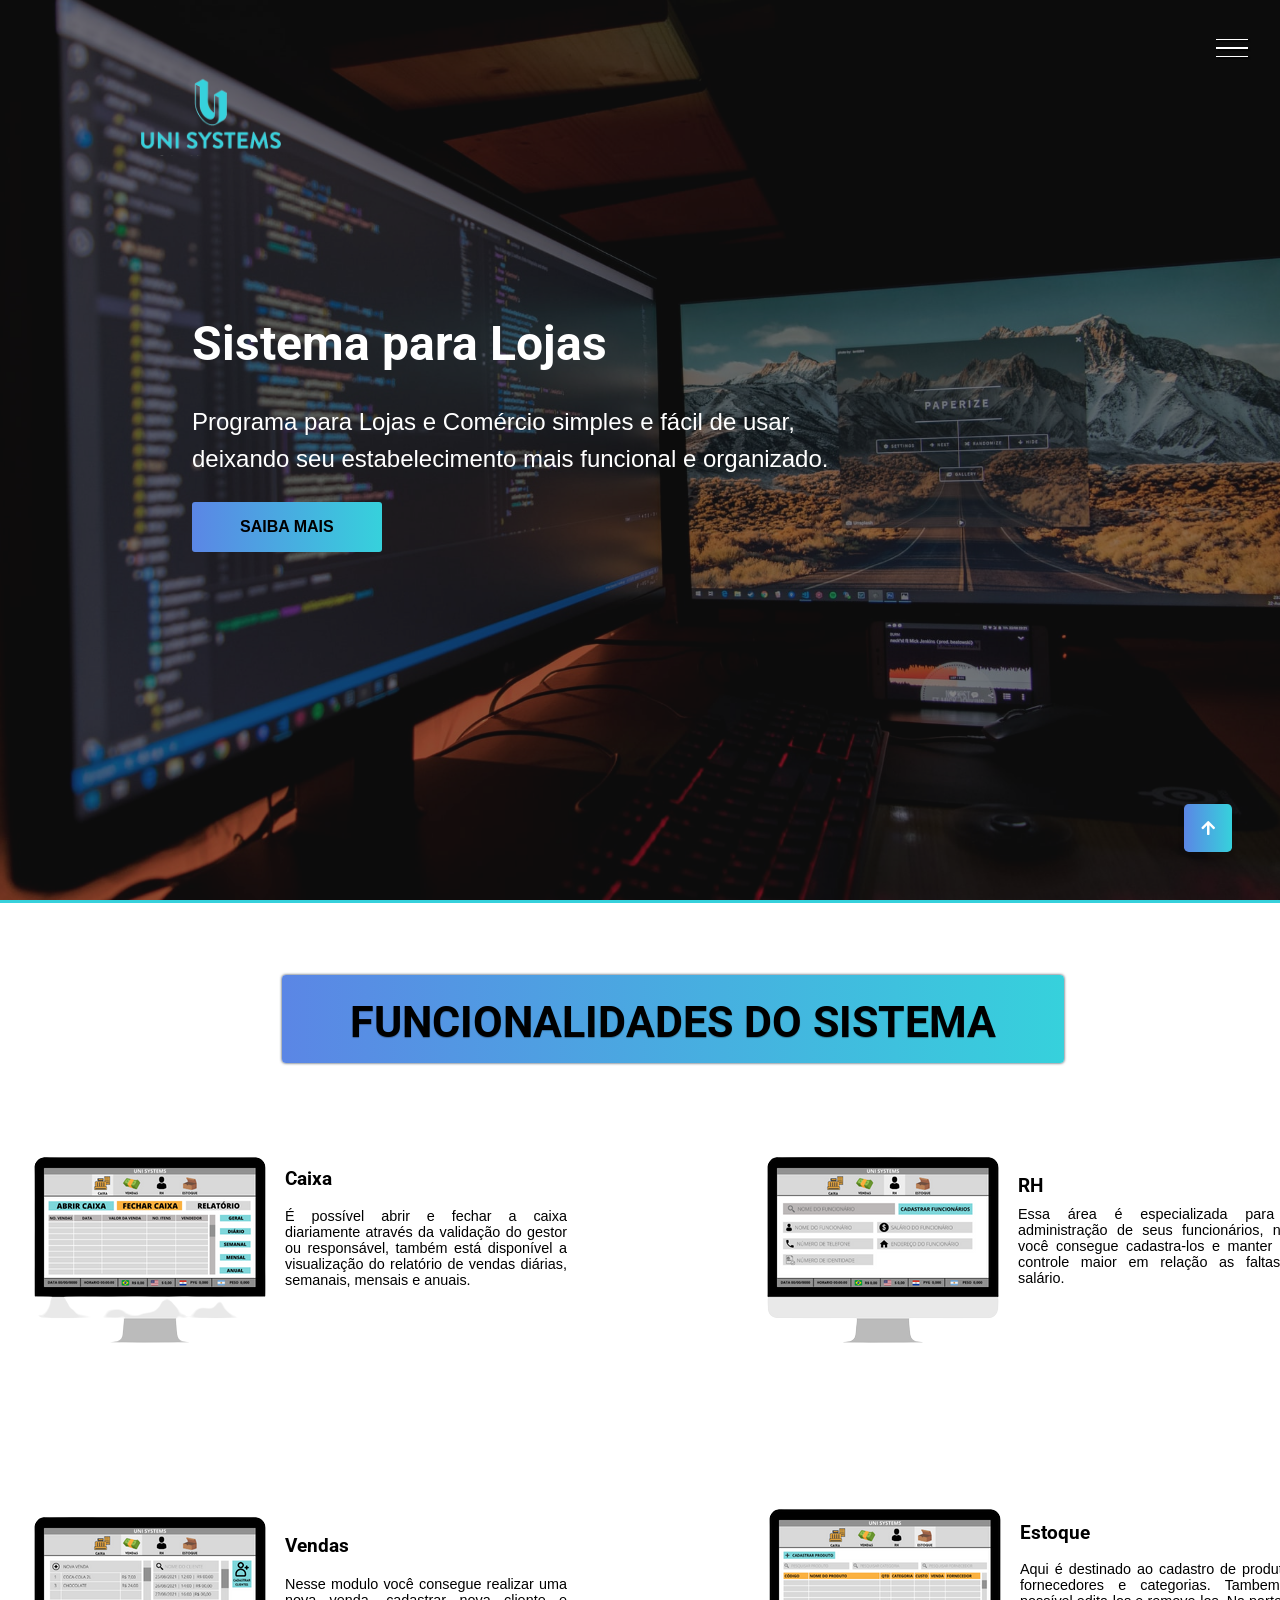
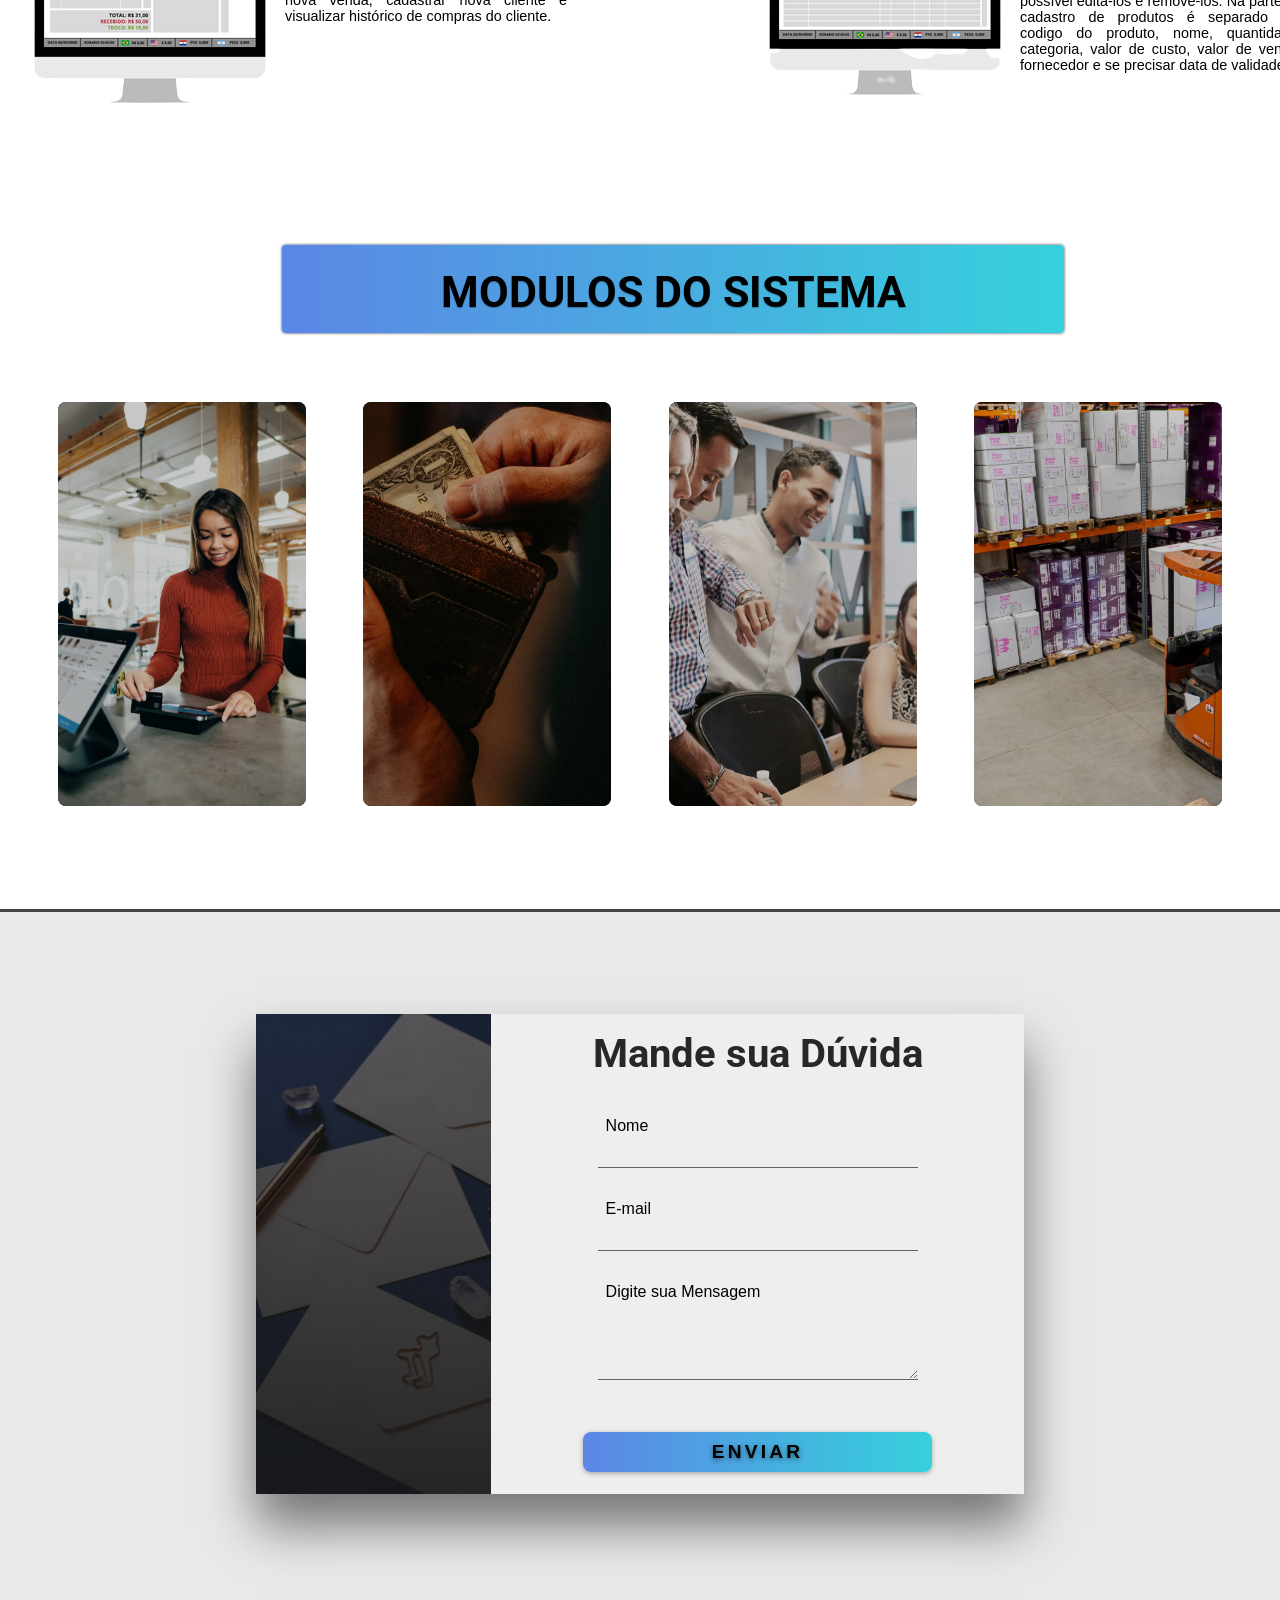
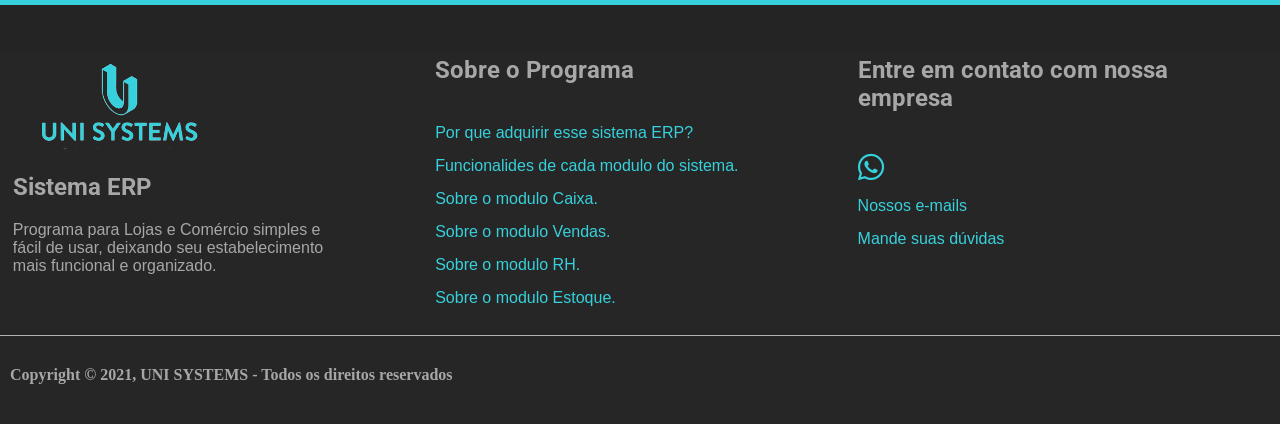
<file: Uni Systems - Front End/index.html>
<!DOCTYPE html>
<html lang="pt-BR">

<head>
    <meta charset="UTF-8">
    <meta http-equiv="X-UA-Compatible" content="IE=edge">
    <meta name="viewport" content="width=device-width, initial-scale=1.0">
    <link rel="stylesheet" href="style.css">
    <title>WebSite Uni Systems</title>
</head>

<body>

    <div class="container">

        <!--classe das 3 linhas sinalizando o menu-->
        <div class="hamburguer">
            <div class="line" id="line1"></div>
            <div class="line" id="line2"></div>
            <div class="line" id="line3"></div>
            <!--esse span é a sinalização quando passa o mouse em cima do X falando que é para fechar-->
            <span>fechar</span>
        </div>

        <!--parte que contem todas as informações da capa-->
        <header id="home">

            <div class="img-logo">
                <img src="./Imagens/logoOriginal.png" alt="Logo Uni Systems" width="180">
            </div>

            <div class="img-wrapper">
                <img src="./Imagens/background.jpg" alt="Background">
            </div>
            <div class="banner">
                <h1>Sistema para Lojas</h1>
                <p>Programa para Lojas e Comércio simples e fácil de usar,<br />deixando seu estabelecimento mais funcional e organizado.</p>
                <a href="./HtmlsExtras/principal.html"><button><strong>SAIBA MAIS</strong></button></a>
            </div>

        </header>

        <!--opções do menu lateral-->
        <aside class="sidebar">
            <nav>
                <ul class="menu">
                    <li class="menu-item"><a href="#home" class="menu-link">Home</a></li>
                    <li class="menu-item"><a href="#funcionalidades" class="menu-link">Funcionalidades</a></li>
                    <li class="menu-item"><a href="./HtmlsExtras/planos.html" class="menu-link">Planos</a></li>
                    <li class="menu-item"><a href="./HtmlsExtras/contato.html" class="menu-link">Contato</a></li>
                </ul>
            </nav>
            <div class="social-media">
                <a href="https://api.whatsapp.com/send?phone=554598383259" target="_blank"><i
                        class="fab fa-whatsapp"></i></a>
            </div>
        </aside>

        <!--sessao das funcionalides contendo imagens e texto-->
        <section class="sessao-funcionalidades" id="funcionalidades">
            <div class="sessao-header">
                <h1>Funcionalidades do Sistema</h1>
            </div>
            <div class="funcionalidades">

                <div class="funcionalidade-caixa">

                    <img src="./Imagens/F1.png" alt="Tela do Modulo Caixa">
                    <h3>Caixa</h3>

                    <p>É possível abrir e fechar a caixa diariamente através da validação do gestor ou responsável, também está disponível a visualização do relatório de vendas diárias, semanais, mensais e anuais.
                    </p>
                </div>

                <div class="funcionalidade-vendas">

                    <img src="./Imagens/F2.png" alt="Tela do Modulo Vendas">
                    <h3>Vendas</h3>

                    <p>Nesse modulo você consegue realizar uma nova venda, cadastrar nova cliente e visualizar histórico de compras do cliente.
                    </p>
                </div>

                <div class="funcionalidade-rh">

                    <img src="./Imagens/F3.png" alt="Tela do Modulo RH">
                    <h3>RH</h3>

                    <p>Essa área é especializada para a administração de seus funcionários, nela você consegue cadastra-los e manter um controle maior em relação as faltas e salário.
                    </p>

                </div>

                <div class="funcionalidade-estoque">

                    <img src="./Imagens/F4.png" alt="Tela do Modulo Estoque">
                    <h3>Estoque</h3>

                    <p>Aqui é destinado ao cadastro de produtos, fornecedores e categorias. Tambem é possível edita-los e remove-los. Na parte do cadastro de produtos é separado por codigo do produto, nome, quantidade, categoria, valor de custo, valor de
                        venda, fornecedor e se precisar data de validade.
                    </p>

                </div>

            </div>
        </section>

        <!--sessao dos 4 modulos-->
        <div class="sessao-modulos" id="modulos">
            <div class="sessao-header">
                <h1>Modulos do Sistema</h1>
            </div>
            <div class="modulos">
                <div class="card">
                    <div class="card-img-wrapper">
                        <img src="./Imagens/backCaixa.jpg" alt="Tela do Modulo Caixa" />
                    </div>
                    <div class="card-info">
                        <h3>CAIXA</h3>
                        <p>Facilitar manuseio do caixa, otimizando o tempo das funções, do processo de abertura e fechamento de caixa, controle de entrada de dinheiro.</p>
                        <a href="./HtmlsExtras/caixa.html"><button class="btn"><strong>SAIBA MAIS</strong></button></a>
                    </div>
                </div>
                <div class="card">
                    <div class="card-img-wrapper">
                        <img src="./Imagens/backVendas.jpg" alt="Tela do Modulo Vendas" />
                    </div>
                    <div class="card-info">
                        <h3>VENDAS</h3>
                        <p>Oferece um PDV (Ponto de venda) ágil no momento da venda que é fácil de usar e está integrado a diversos equipamentos como impressoras, leitor de código de barras e gaveta de dinheiro.
                        </p>
                        <a href="./HtmlsExtras/venda.html"><button class="btn"><strong>SAIBA MAIS</strong></button></a>
                    </div>
                </div>

                <div class="card">
                    <div class="card-img-wrapper">
                        <img src="./Imagens/backRh.jpg" alt="Tela do Modulo RH" />
                    </div>
                    <div class="card-info">
                        <h3>RH</h3>
                        <p>Facilitar o controle dos funcionários e deixar de uma forma mais organizada e sistemática.
                        </p>
                        <a href="./HtmlsExtras/rh.html"><button class="btn"><strong>SAIBA MAIS</strong></button></a>
                    </div>
                </div>

                <div class="card">
                    <div class="card-img-wrapper">
                        <img src="./Imagens/backEstoque.jpg" alt="Tela do Modulo Estoque" />
                    </div>
                    <div class="card-info">
                        <h3>ESTOQUE</h3>
                        <p>Melhorar o desempenho da loja pois haverá mais controle sobre os produtos que serão colocados e vendidos no estabelecimento.</p>
                        <a href="./HtmlsExtras/estoque.html"><button class="btn"><strong>SAIBA MAIS</strong></button></a>
                    </div>
                </div>
            </div>
        </div>

        <!--sessao de mensagem, podendo adicionar seu nome, email e uma mensagem para enviar-->
        <section class="sessao-mensagem" id="mensagem">
            <div class="mensagem-wrapper">
                <div class="mensagem-left"></div>
                <div class="mensagem-right">
                    <h1>Mande sua Dúvida</h1>
                    <form>
                        <div class="input-group">
                            <input type="text" class="field" id="nome" required>
                            <label for="nome" class="field-label">Nome</label>
                        </div>
                        <div class="input-group">
                            <input type="text" class="field" id="email" required>
                            <label for="email" class="field-label">E-mail</label>
                        </div>
                        <div class="input-group">
                            <textarea class="field" id="mensagem" required></textarea>
                            <label for="mensagem" class="field-label">Digite sua Mensagem</label>
                        </div>
                        <button type="submit" class="btn btn-submit"><strong>ENVIAR</strong></button>

                    </form>
                </div>
            </div>
        </section>

        <footer>
            <div class="wrapper">
                <div class="footer-box">
                    <div class="company-footer">
                        <img src="./Imagens/logoOriginal.png" width="200">
                        <h2>Sistema ERP</h2>
                        <p>Programa para Lojas e Comércio simples e fácil de usar, deixando seu estabelecimento mais funcional e organizado.</p>
                    </div>
                </div>

                <div class="footer-box">
                    <div class="opcoes-footer">
                        <h2>Sobre o Programa</h2>
                        <ul class="footer-list footer-opcoes-list">
                            <li><a href="./principal.html">Por que adquirir esse sistema ERP?</a></li>
                            <li><a href="#funcionalidades">Funcionalides de cada modulo do sistema.</a></li>
                            <li><a href="./HtmlsExtras/caixa.html">Sobre o modulo Caixa.</a></li>
                            <li><a href="./HtmlsExtras/venda.html">Sobre o modulo Vendas.</a></li>
                            <li><a href="./HtmlsExtras/rh.html">Sobre o modulo RH.</a></li>
                            <li><a href="./HtmlsExtras/estoque.html">Sobre o modulo Estoque.</a></li>
                        </ul>
                    </div>
                </div>

                <div class="footer-box">
                    <h2>Entre em contato com nossa empresa</h2>
                    <ul class="footer-list">
                        <li><a href="https://api.whatsapp.com/send?phone=554598383259" target="_blank"><i
                                    class="fab fa-whatsapp"></i></a></li>

                        <li><a href="./HtmlsExtras/contato.html">Nossos e-mails</a></li>
                        <li><a href="#mensagem">Mande suas dúvidas</a></li>
                    </ul>
                </div>

            </div>

            <div class="footer-bottom">
                <div class="wrapper">
                    <p>
                        Copyright &copy; 2021, UNI SYSTEMS - Todos os direitos reservados
                    </p>
                </div>
            </div>

        </footer>

        <a href="#home" id="link-topo">
            <i class="fas fa-arrow-up"></i>
        </a>

    </div>
</body>

<script src="script.js"></script>

</html>
</file>
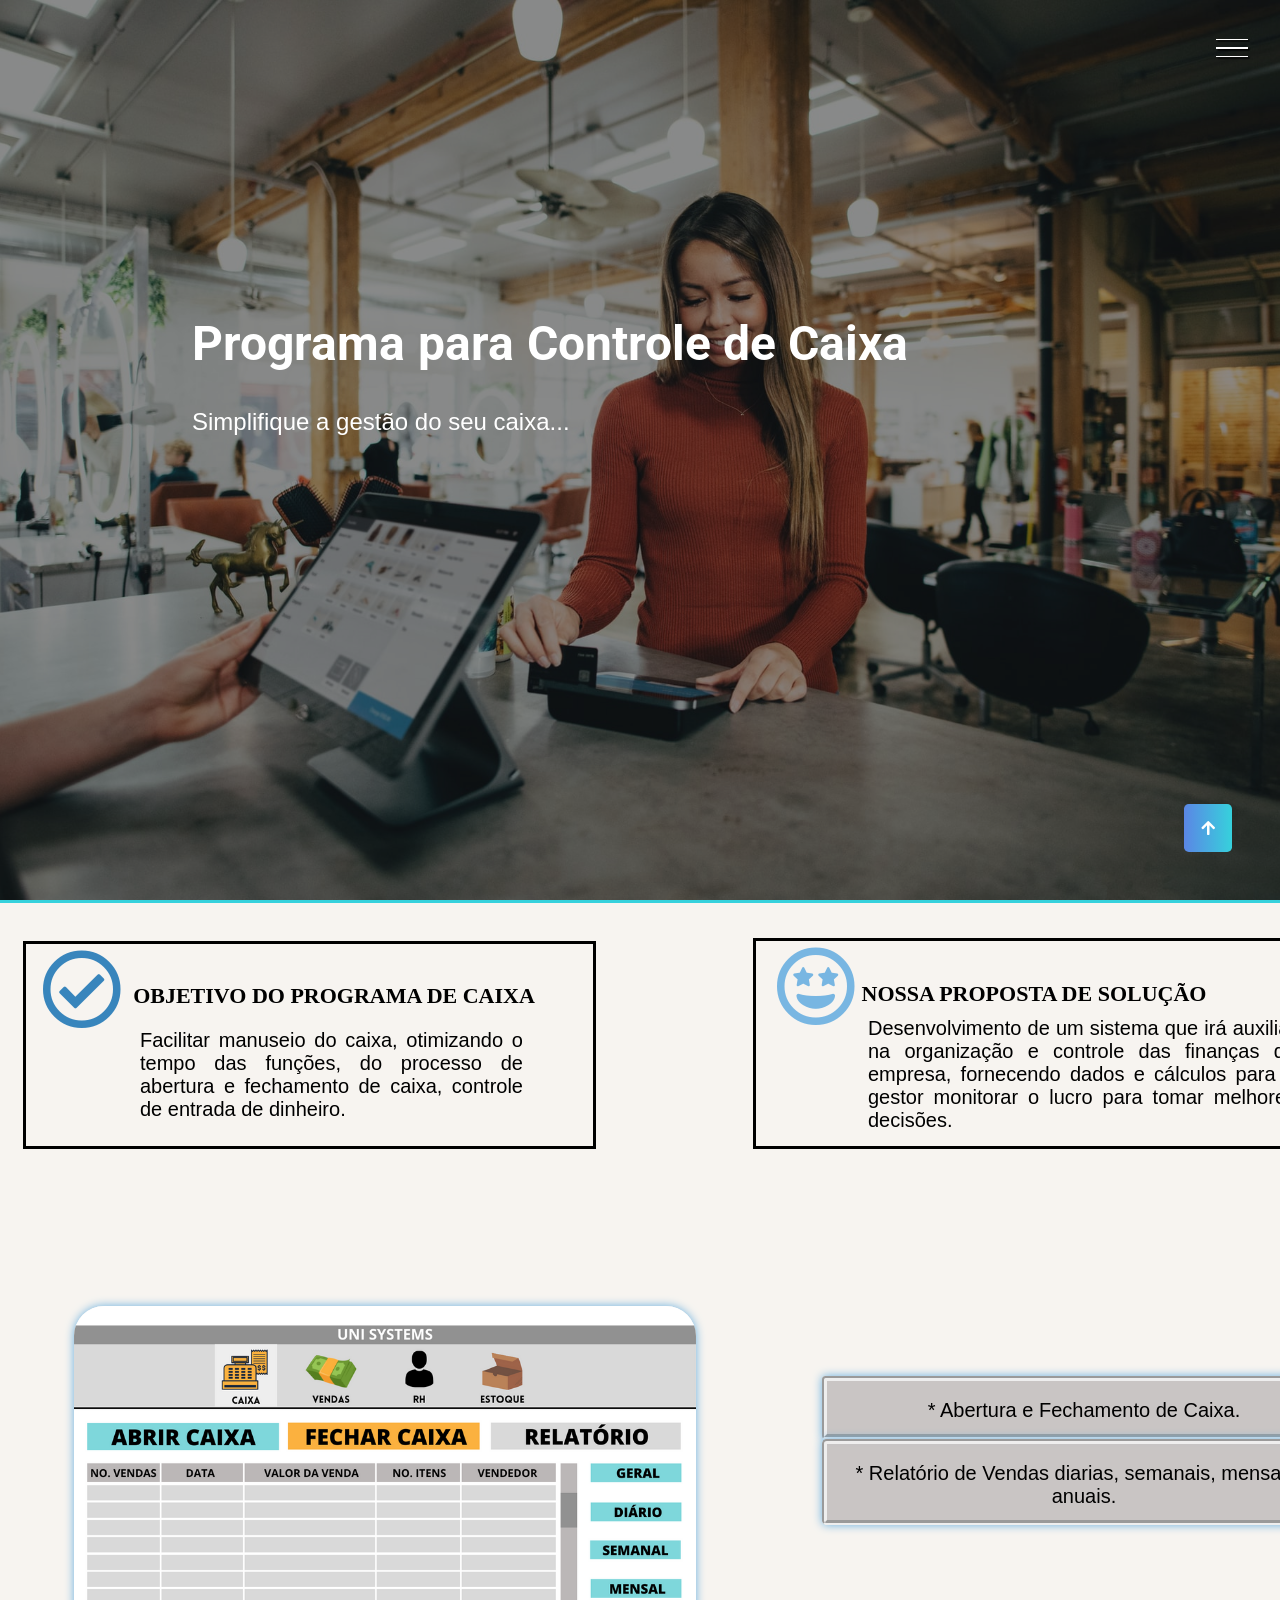
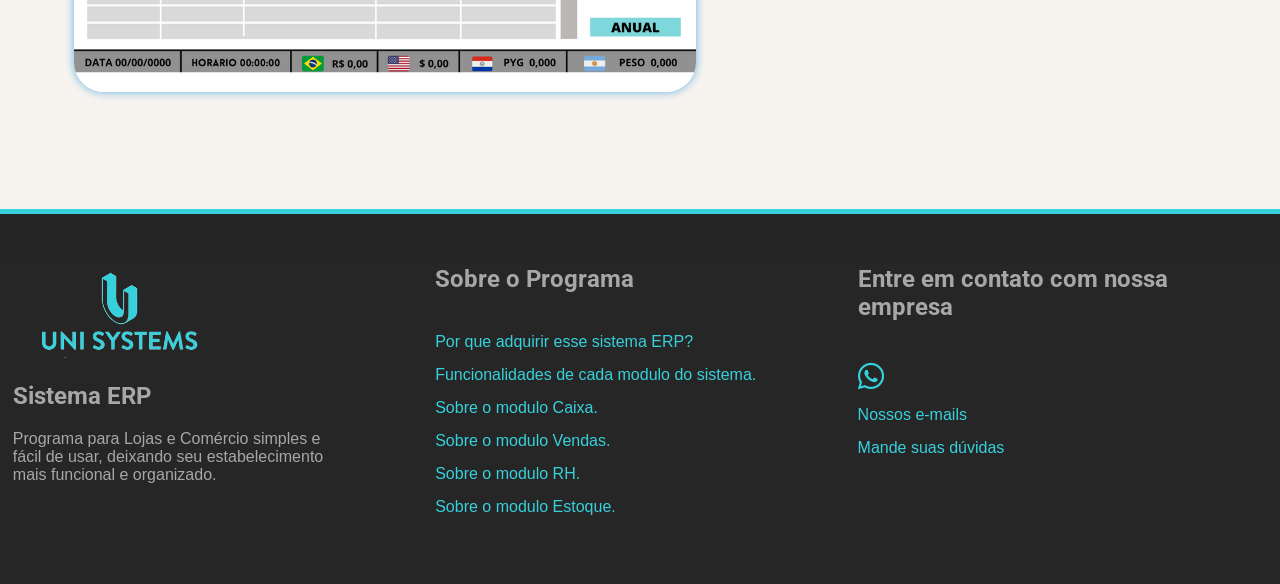
<file: Uni Systems - Front End/HtmlsExtras/caixa.html>
<!--Modulo Caixa-->
<!DOCTYPE html>
<html lang="pt-BR">

<head>
    <meta charset="UTF-8">
    <meta http-equiv="X-UA-Compatible" content="IE=edge">
    <meta name="viewport" content="width=device-width, initial-scale=1.0">
    <link rel="stylesheet" href="../style.css">
    <title>Sobre o Caixa</title>
</head>

<body>

    <div class="container">

        <div class="hamburguer">
            <div class="line" id="line1"></div>
            <div class="line" id="line2"></div>
            <div class="line" id="line3"></div>
            <span>fechar</span>
        </div>

        <aside class="sidebar">
            <nav>
                <ul class="menu">
                    <li class="menu-item"><a href="../index.html" class="menu-link">Home</a></li>
                    <li class="menu-item"><a href="../index.html" class="menu-link">Funcionalidades</a></li>
                    <li class="menu-item"><a href="../HtmlsExtras/planos.html" class="menu-link">Planos</a></li>
                    <li class="menu-item"><a href="../HtmlsExtras/contato.html" class="menu-link">Contato</a></li>
                </ul>
            </nav>
            <div class="social-media">
                <a href="https://api.whatsapp.com/send?phone=554598383259" target="_blank"><i
                    class="fab fa-whatsapp"></i></a>
            </div>
        </aside>

        <header id="caixa">
            <div class="img-wrapper">
                <img src="../Imagens/backCaixa.jpg" alt="Background">
            </div>

            <div class="banner">
                <h1>Programa para Controle de Caixa</h1>
                <p>Simplifique a gestão do seu caixa...</p>
            </div>
        </header>

        <div class="sessao04">
            <div class="objetivo">
                <i class="far fa-check-circle"></i>
                <h3>Objetivo do Programa de Caixa</h3>
                <p>Facilitar manuseio do caixa, otimizando o tempo das funções, do processo de abertura e fechamento de caixa, controle de entrada de dinheiro.</p>
            </div>

            <div class="solucao">
                <i class="far fa-grin-stars"></i>
                <h3>Nossa Proposta de Solução</h3>
                <p>Desenvolvimento de um sistema que irá auxiliar na organização e controle das finanças da empresa, fornecendo dados e cálculos para o gestor monitorar o lucro para tomar melhores decisões.</p>
            </div>

            <div class="funcionalidade-modulo">
                <img src="../Imagens/caixa.png" alt="Tela de Exemplo do Programa">
                <ul>
                    <li>* Abertura e Fechamento de Caixa.</li>
                    <li>* Relatório de Vendas diarias, semanais, mensais e anuais.</li>
                </ul>
            </div>
        </div>

        <footer>
            <div class="wrapper">
                <div class="footer-box">
                    <div class="company-footer">
                        <img src="../Imagens/logoOriginal.png" width="200">
                        <h2>Sistema ERP</h2>
                        <p>Programa para Lojas e Comércio simples e fácil de usar, deixando seu estabelecimento mais funcional e organizado.</p>
                    </div>
                </div>

                <div class="footer-box">
                    <div class="opcoes-footer">
                        <h2>Sobre o Programa</h2>
                        <ul class="footer-list footer-opcoes-list">
                            <li><a href="./principal.html">Por que adquirir esse sistema ERP?</a></li>
                            <li><a href="../index.html">Funcionalidades de cada modulo do sistema.</a></li>
                            <li><a href="./caixa.html">Sobre o modulo Caixa.</a></li>
                            <li><a href="./venda.html">Sobre o modulo Vendas.</a></li>
                            <li><a href="./rh.html">Sobre o modulo RH.</a></li>
                            <li><a href="./estoque.html">Sobre o modulo Estoque.</a></li>
                        </ul>
                    </div>
                </div>

                <div class="footer-box">
                    <h2>Entre em contato com nossa empresa</h2>
                    <ul class="footer-list">
                        <li><a href="https://api.whatsapp.com/send?phone=554598383259" target="_blank"><i
                                    class="fab fa-whatsapp"></i></a></li>

                        <li><a href="./contato.html">Nossos e-mails</a></li>
                        <li><a href="../index.html">Mande suas dúvidas</a></li>
                    </ul>
                </div>

            </div>
        </footer>

        <a href="#caixa" id="link-topo">
            <i class="fas fa-arrow-up"></i>
        </a>
</body>

<script src="../script.js"></script>

</html>
</file>
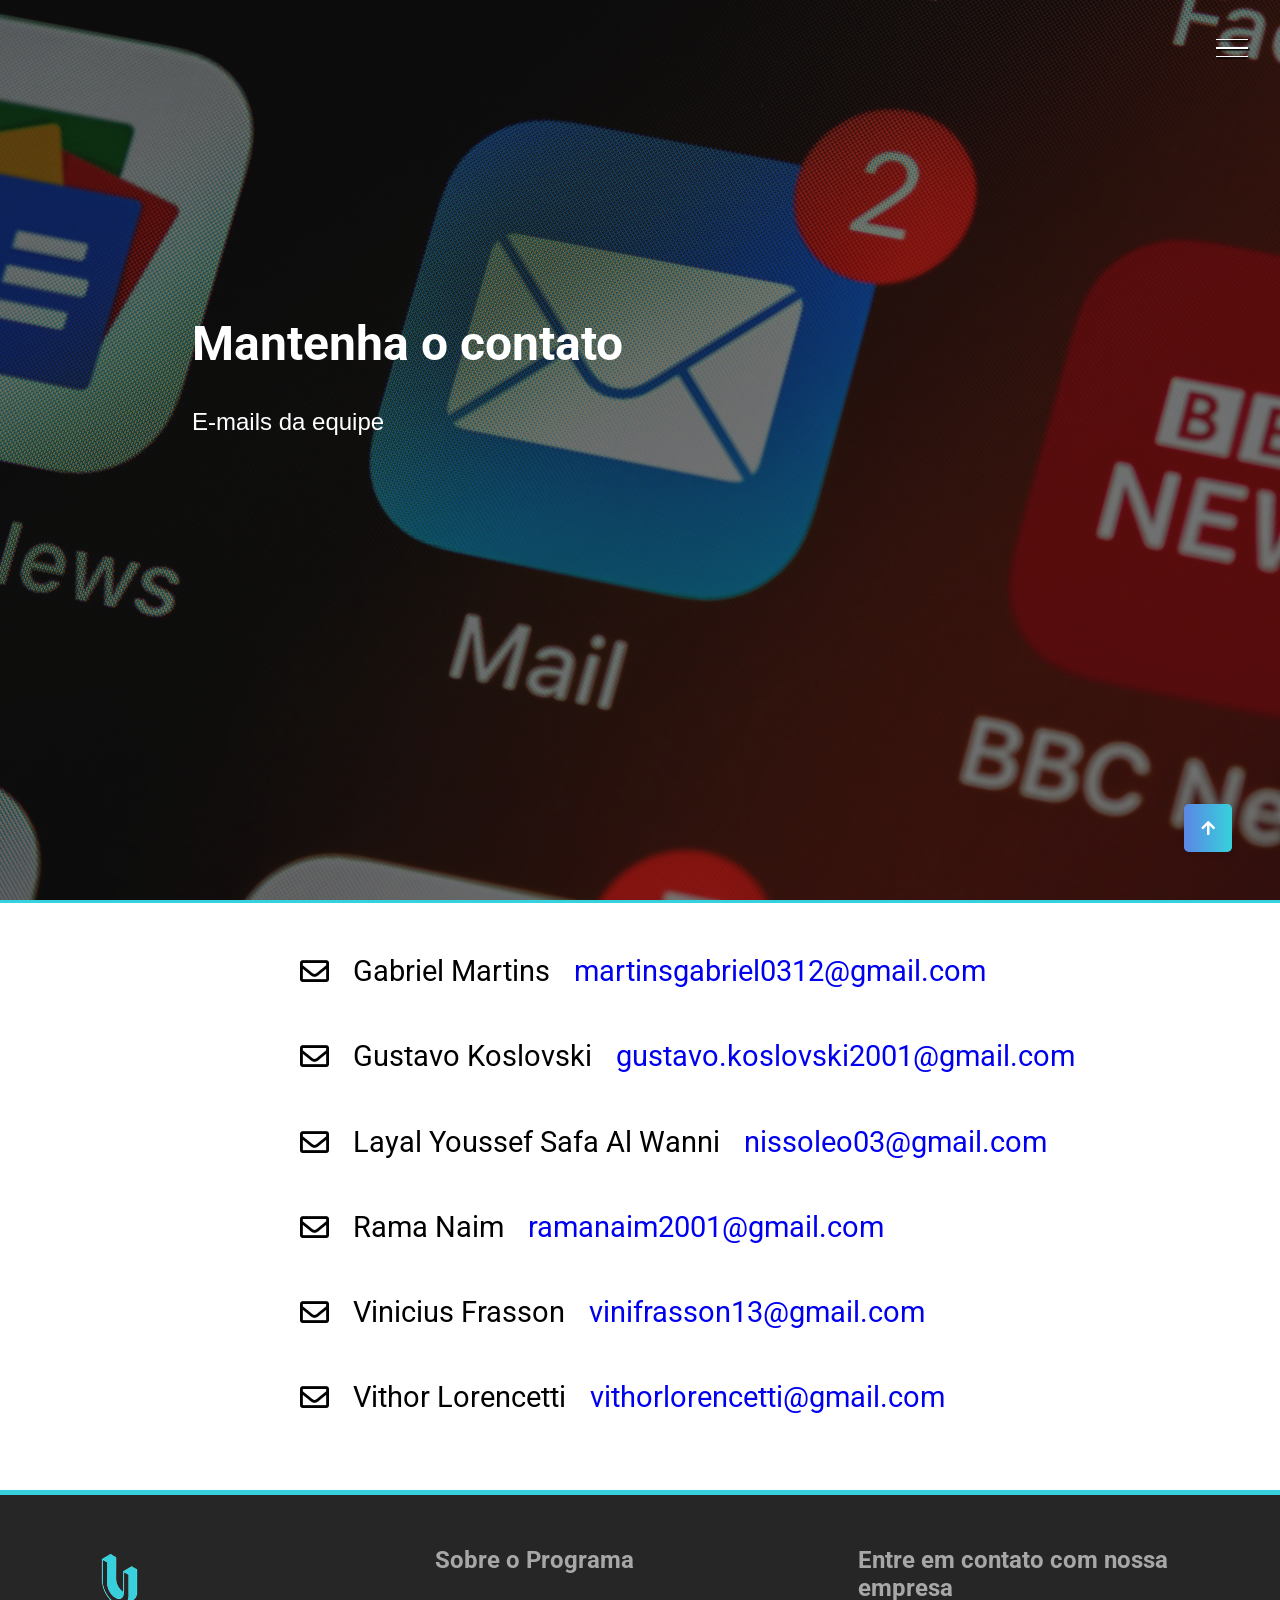
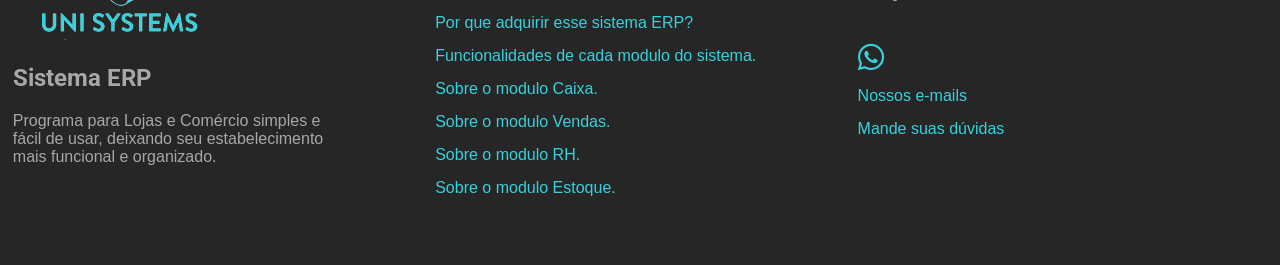
<file: Uni Systems - Front End/HtmlsExtras/contato.html>
<!--Contato-->
<!DOCTYPE html>
<html lang="pt-BR">

<head>
    <meta charset="UTF-8">
    <meta http-equiv="X-UA-Compatible" content="IE=edge">
    <meta name="viewport" content="width=device-width, initial-scale=1.0">
    <link rel="stylesheet" href="../style.css">
    <title>Contato</title>
</head>

<body>

    <div class="container">

        <div class="hamburguer">
            <div class="line" id="line1"></div>
            <div class="line" id="line2"></div>
            <div class="line" id="line3"></div>
            <span>fechar</span>
        </div>

        <aside class="sidebar">
            <nav>
                <ul class="menu">
                    <li class="menu-item"><a href="../index.html" class="menu-link">Home</a></li>
                    <li class="menu-item"><a href="../index.html" class="menu-link">Funcionalidades</a></li>
                    <li class="menu-item"><a href="../HtmlsExtras/planos.html" class="menu-link">Planos</a></li>
                    <li class="menu-item"><a href="../HtmlsExtras/contato.html" class="menu-link">Contato</a></li>
                </ul>
            </nav>
            <div class="social-media">
                <a href="https://api.whatsapp.com/send?phone=554598383259" target="_blank"><i
                    class="fab fa-whatsapp"></i></a>
            </div>
        </aside>

        <header id="contato">
            <div class="img-wrapper">
                <img src="../Imagens/backContato.jpg" alt="Background">
            </div>
            <div class="banner">
                <h1>Mantenha o contato</h1>
                <p>E-mails da equipe</p>
            </div>
        </header>
        <div class="contatos">
            <div class="contato">
                <li><i class="far fa-envelope"></i></li>
                <li>
                    <p> Gabriel Martins</p>
                </li>
                <li>
                    <p><a href="mailto:martinsgabriel0312@gmail.com.com?subject=Assunto">martinsgabriel0312@gmail.com</a></p>
                </li>
            </div>
            <div class="contato">
                <li><i class="far fa-envelope"></i></li>
                <li>
                    <p> Gustavo Koslovski</p>
                </li>
                <li>
                    <p><a href="mailto:gustavo.koslovski2001.com.com?subject=Assunto">gustavo.koslovski2001@gmail.com</a></p>
                </li>
            </div>
            <div class="contato">
                <li><i class="far fa-envelope"></i></li>
                <li>
                    <p>Layal Youssef Safa Al Wanni</p>
                </li>
                <li>
                    <p><a href="mailto:nissolelo03@gmail.com.com?subject=Assunto">nissoleo03@gmail.com</a></p>
                </li>
            </div>
            <div class="contato">
                <li><i class="far fa-envelope"></i></li>
                <li>
                    <p>Rama Naim</p>
                </li>
                <li>
                    <p><a href="mailto:ramanaim2001@gmail.com?subject=Assunto">ramanaim2001@gmail.com</a></p>
                </li>
            </div>
            <div class="contato">
                <li><i class="far fa-envelope"></i></li>
                <li>
                    <p>Vinicius Frasson</p>
                </li>
                <li>
                    <p><a href="mailto:vinifrasson13@gmail.com.com?subject=Assunto">vinifrasson13@gmail.com</a></p>
                </li>
            </div>
            <div class="contato">
                <li><i class="far fa-envelope"></i></li>
                <li>
                    <p>Vithor Lorencetti</p>
                </li>
                <li>
                    <p><a href="mailto:vithorlorencetti@gmail.com.com?subject=Assunto">vithorlorencetti@gmail.com</a></p>
                </li>
            </div>
        </div>

        <footer>
            <div class="wrapper">
                <div class="footer-box">
                    <div class="company-footer">
                        <img src="../Imagens/logoOriginal.png" width="200">
                        <h2>Sistema ERP</h2>
                        <p>Programa para Lojas e Comércio simples e fácil de usar, deixando seu estabelecimento mais funcional e organizado.</p>
                    </div>
                </div>

                <div class="footer-box">
                    <div class="opcoes-footer">
                        <h2>Sobre o Programa</h2>
                        <ul class="footer-list footer-opcoes-list">
                            <li><a href="./principal.html">Por que adquirir esse sistema ERP?</a></li>
                            <li><a href="../index.html">Funcionalidades de cada modulo do sistema.</a></li>
                            <li><a href="./caixa.html">Sobre o modulo Caixa.</a></li>
                            <li><a href="./venda.html">Sobre o modulo Vendas.</a></li>
                            <li><a href="./rh.html">Sobre o modulo RH.</a></li>
                            <li><a href="./estoque.html">Sobre o modulo Estoque.</a></li>
                        </ul>
                    </div>
                </div>

                <div class="footer-box">
                    <h2>Entre em contato com nossa empresa</h2>
                    <ul class="footer-list">
                        <li><a href="https://api.whatsapp.com/send?phone=554598383259" target="_blank"><i
                                    class="fab fa-whatsapp"></i></a></li>

                        <li><a href="./contato.html">Nossos e-mails</a></li>
                        <li><a href="../index.html">Mande suas dúvidas</a></li>
                    </ul>
                </div>

            </div>
        </footer>

        <a href="#contato" id="link-topo">
            <i class="fas fa-arrow-up"></i>
        </a>
</body>

<script src="../script.js"></script>


</html>
</file>
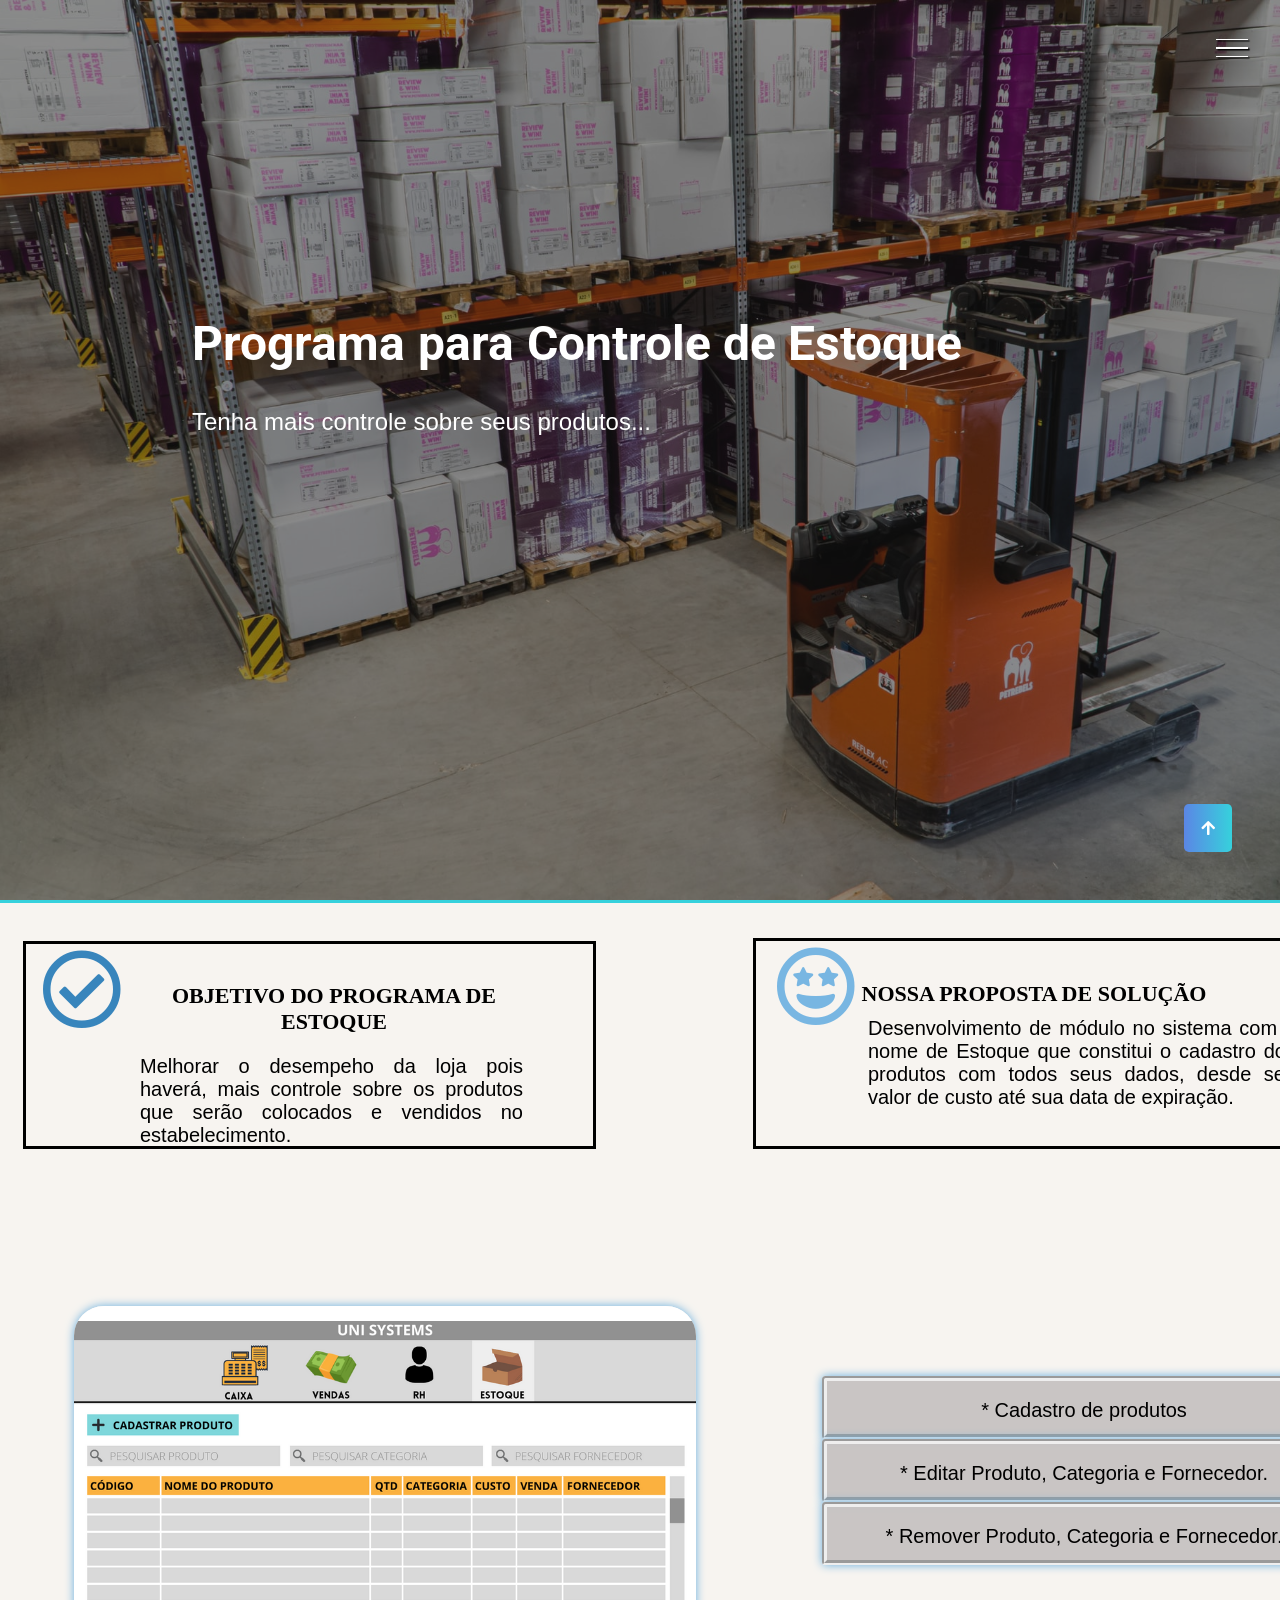
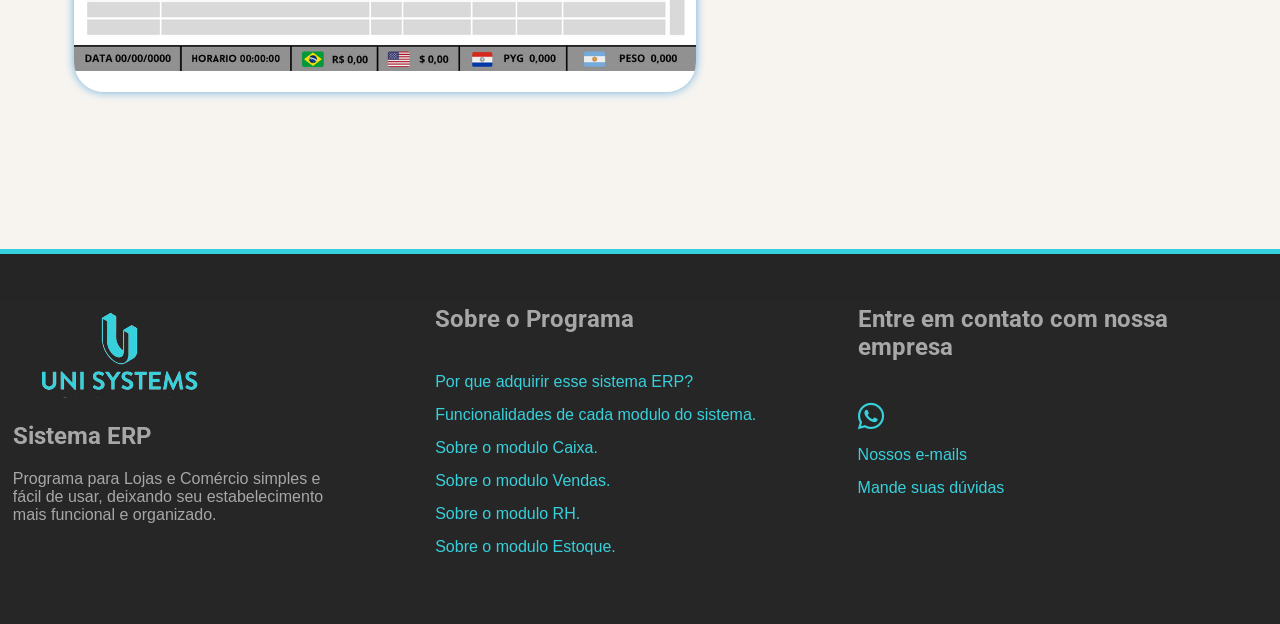
<file: Uni Systems - Front End/HtmlsExtras/estoque.html>
<!--Modulo Estoque-->
<!DOCTYPE html>
<html lang="pt-BR">

<head>
    <meta charset="UTF-8">
    <meta http-equiv="X-UA-Compatible" content="IE=edge">
    <meta name="viewport" content="width=device-width, initial-scale=1.0">
    <link rel="stylesheet" href="../style.css">
    <title>Sobre o Estoque</title>
</head>

<body>

    <div class="container">

        <div class="hamburguer">
            <div class="line" id="line1"></div>
            <div class="line" id="line2"></div>
            <div class="line" id="line3"></div>
            <span>fechar</span>
        </div>

        <aside class="sidebar">
            <nav>
                <ul class="menu">
                    <li class="menu-item"><a href="../index.html" class="menu-link">Home</a></li>
                    <li class="menu-item"><a href="../index.html" class="menu-link">Funcionalidades</a></li>
                    <li class="menu-item"><a href="../HtmlsExtras/planos.html" class="menu-link">Planos</a></li>
                    <li class="menu-item"><a href="../HtmlsExtras/contato.html" class="menu-link">Contato</a></li>
                </ul>
            </nav>
            <div class="social-media">
                <a href="https://api.whatsapp.com/send?phone=554598383259" target="_blank"><i
                    class="fab fa-whatsapp"></i></a>
            </div>
        </aside>

        <header id="estoque">
            <div class="img-wrapper">
                <img src="../Imagens/backEstoque.jpg" alt="Background">
            </div>

            <div class="banner">
                <h1>Programa para Controle de Estoque</h1>
                <p>Tenha mais controle sobre seus produtos...</p>
            </div>
        </header>

        <div class="sessao04">
            <div class="objetivo">
                <i class="far fa-check-circle"></i>
                <h3>Objetivo do Programa de Estoque</h3>
                <p>Melhorar o desempeho da loja pois haverá, mais controle sobre os produtos que serão colocados e vendidos no estabelecimento.
                </p>
            </div>

            <div class="solucao">
                <i class="far fa-grin-stars"></i>
                <h3>Nossa Proposta de Solução</h3>
                <p>Desenvolvimento de módulo no sistema com o nome de Estoque que constitui o cadastro dos produtos com todos seus dados, desde seu valor de custo até sua data de expiração.
                </p>
            </div>

            <div class="funcionalidade-modulo">
                <img src="../Imagens/estoque.png" alt="Tela de Exemplo do Programa">
                <ul>
                    <li>* Cadastro de produtos</li>
                    <li>* Editar Produto, Categoria e Fornecedor.</li>
                    <li>* Remover Produto, Categoria e Fornecedor.</li>
                </ul>
            </div>
        </div>

        <footer>
            <div class="wrapper">
                <div class="footer-box">
                    <div class="company-footer">
                        <img src="../Imagens/logoOriginal.png" width="200">
                        <h2>Sistema ERP</h2>
                        <p>Programa para Lojas e Comércio simples e fácil de usar, deixando seu estabelecimento mais funcional e organizado.</p>
                    </div>
                </div>

                <div class="footer-box">
                    <div class="opcoes-footer">
                        <h2>Sobre o Programa</h2>
                        <ul class="footer-list footer-opcoes-list">
                            <li><a href="./principal.html">Por que adquirir esse sistema ERP?</a></li>
                            <li><a href="../index.html">Funcionalidades de cada modulo do sistema.</a></li>
                            <li><a href="./caixa.html">Sobre o modulo Caixa.</a></li>
                            <li><a href="./venda.html">Sobre o modulo Vendas.</a></li>
                            <li><a href="./rh.html">Sobre o modulo RH.</a></li>
                            <li><a href="./estoque.html">Sobre o modulo Estoque.</a></li>
                        </ul>
                    </div>
                </div>

                <div class="footer-box">
                    <h2>Entre em contato com nossa empresa</h2>
                    <ul class="footer-list">
                        <li><a href="https://api.whatsapp.com/send?phone=554598383259" target="_blank"><i
                                    class="fab fa-whatsapp"></i></a></li>

                        <li><a href="./contato.html">Nossos e-mails</a></li>
                        <li><a href="../index.html">Mande suas dúvidas</a></li>
                    </ul>
                </div>

            </div>

            <a href="#estoque" id="link-topo">
                <i class="fas fa-arrow-up"></i>
            </a>
</body>

<script src="../script.js"></script>

</html>
</file>
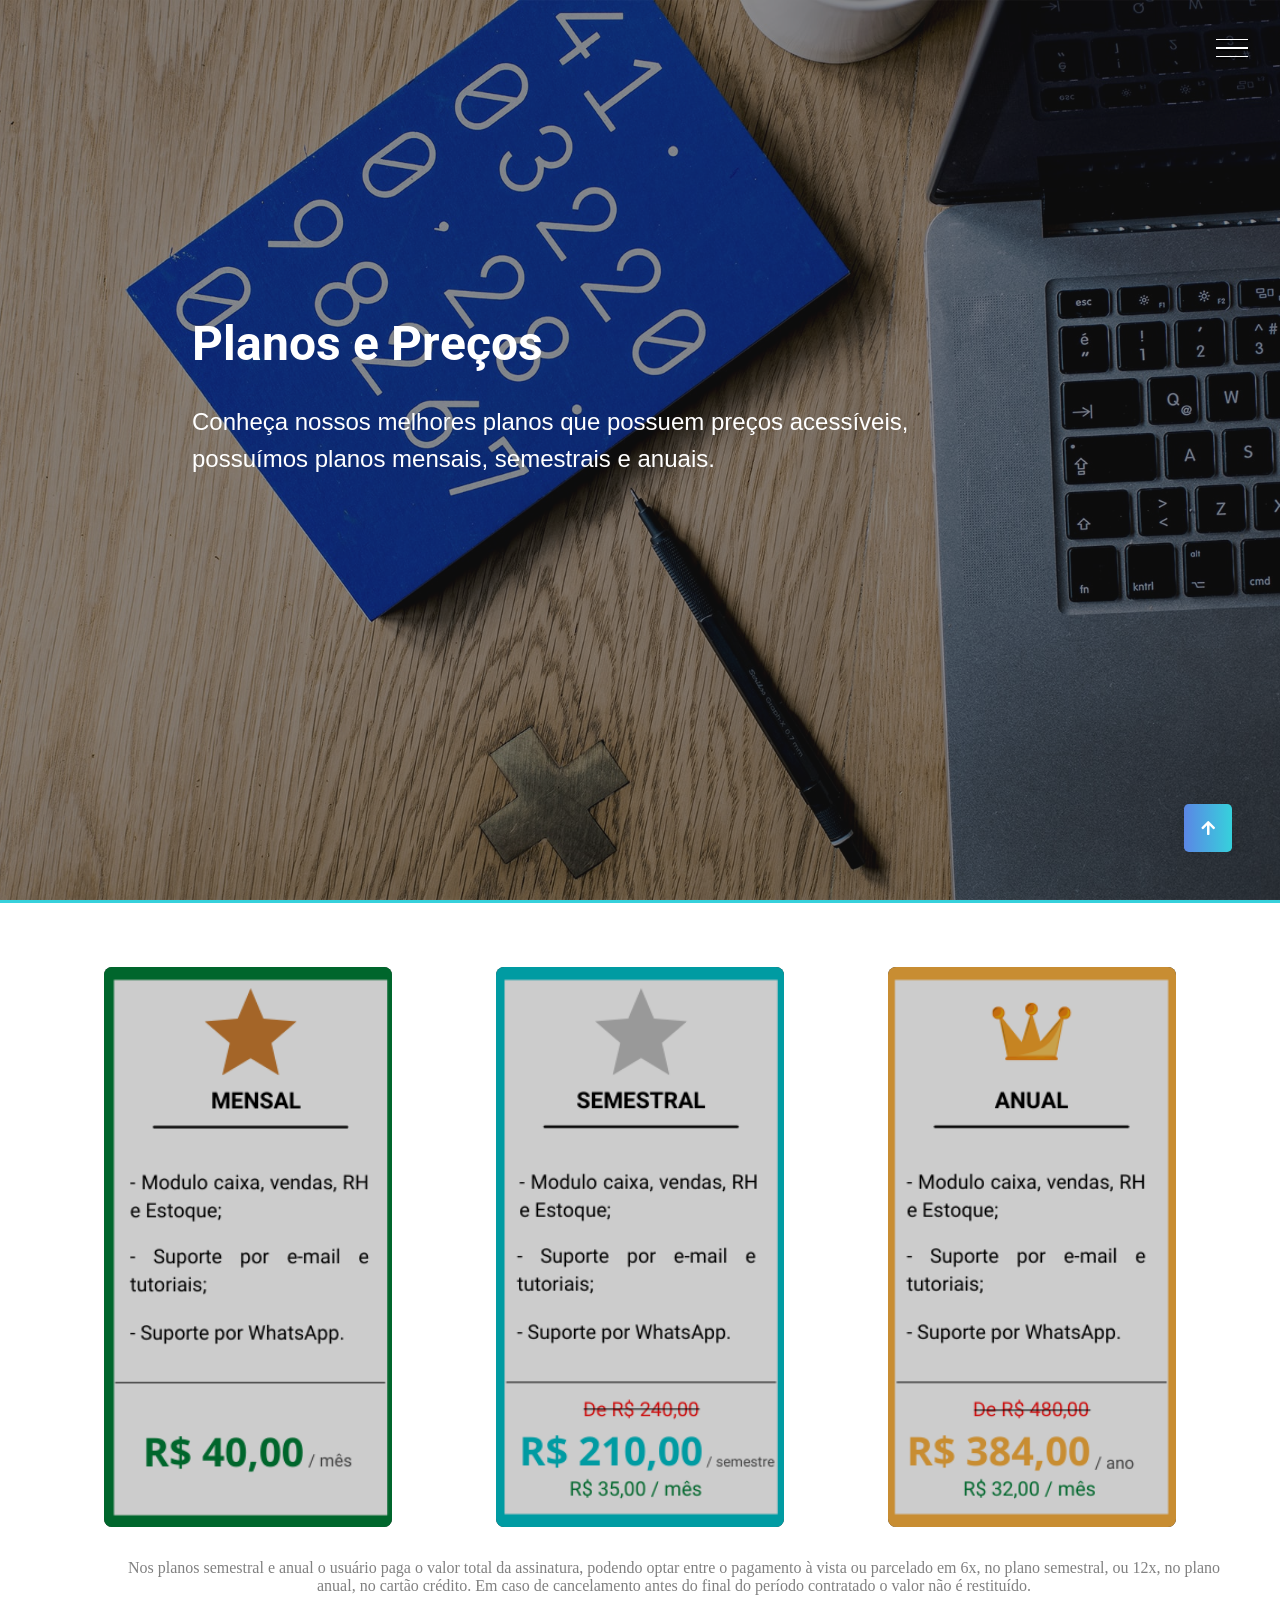
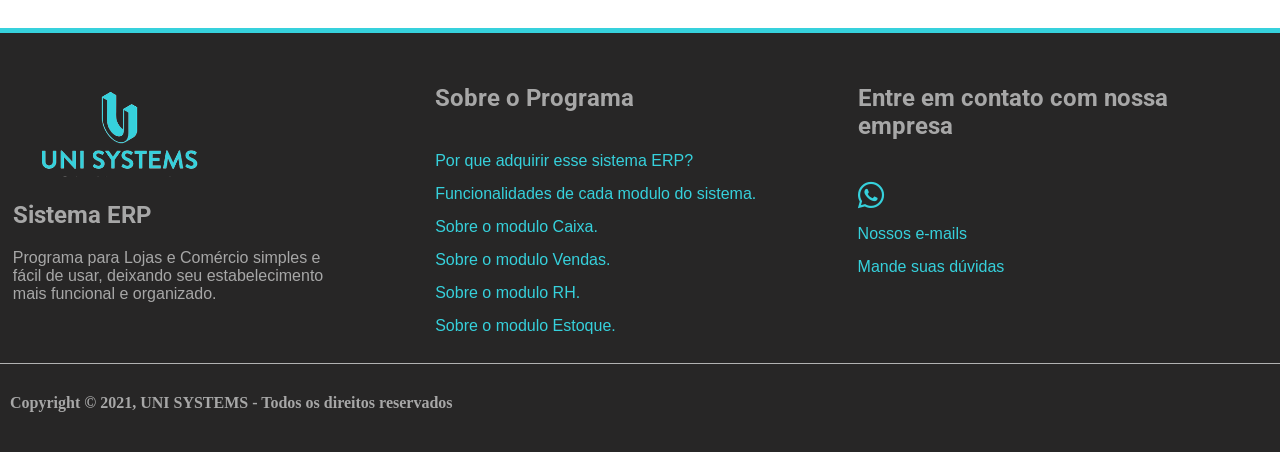
<file: Uni Systems - Front End/HtmlsExtras/planos.html>
<!--Planos-->
<!DOCTYPE html>
<html lang="pt-BR">

<head>
    <meta charset="UTF-8">
    <meta http-equiv="X-UA-Compatible" content="IE=edge">
    <meta name="viewport" content="width=device-width, initial-scale=1.0">
    <link rel="stylesheet" href="../style.css">
    <title>Planos</title>
</head>

<body>

    <div class="container">

        <div class="hamburguer">
            <div class="line" id="line1"></div>
            <div class="line" id="line2"></div>
            <div class="line" id="line3"></div>
            <span>fechar</span>
        </div>

        <aside class="sidebar">
            <nav>
                <ul class="menu">
                    <li class="menu-item"><a href="../index.html" class="menu-link">Home</a></li>
                    <li class="menu-item"><a href="../index.html" class="menu-link">Funcionalidades</a></li>
                    <li class="menu-item"><a href="../HtmlsExtras/planos.html" class="menu-link">Planos</a></li>
                    <li class="menu-item"><a href="../HtmlsExtras/contato.html" class="menu-link">Contato</a></li>
                </ul>
            </nav>
            <div class="social-media">
                <a href="https://api.whatsapp.com/send?phone=554598383259" target="_blank"><i
                    class="fab fa-whatsapp"></i></a>
            </div>
        </aside>

        <header id="planos">
            <div class="img-wrapper">
                <img src="../Imagens/backPlanos.jpg" alt="Background">
            </div>
            <div class="banner">
                <h1>Planos e Preços</h1>
                <p>Conheça nossos melhores planos que possuem preços acessíveis,<br/> possuímos planos mensais, semestrais e anuais.</p>
            </div>
        </header>

        <div class="sessao-planos">
            <div class="planos">

                <div class="card-planos">
                    <div class="card-planos-img-wrapper">
                        <img src="../Imagens/planoMensal.png" alt="Plano Mensal" />
                    </div>
                    <div class="card-planos-info">
                        <h3>Formas de Pagamento</h3>
                        <p>
                            <ul>
                                <li><a href="#"><button class="btn"><strong>Boleto Bancário</strong></button></a></li>
                                <li><a href="#"><button class="btn"><strong>Cartão de Crédito</strong></button></a></li>
                                <li><a href="#"><button class="btn"><strong>Pix</strong></button></a></li>
                            </ul>
                        </p>
                    </div>
                </div>
                <div class="card-planos">
                    <div class="card-planos-img-wrapper">
                        <img src="../Imagens/planosSemestral.png" alt="Plano Semestral" />
                    </div>
                    <div class="card-planos-info">
                        <h3>Formas de Pagamento</h3>
                        <p>
                            <ul>
                                <li><a href="#"><button class="btn"><strong>Boleto Bancário</strong></button></a></li>
                                <li><a href="#"><button class="btn"><strong>Cartão de Crédito</strong></button></a></li>
                                <li><a href="#"><button class="btn"><strong>Pix</strong></button></a></li>
                            </ul>
                        </p>
                    </div>
                </div>

                <div class="card-planos">
                    <div class="card-planos-img-wrapper">
                        <img src="../Imagens/planoAnual.png" alt="Plano Anual" />
                    </div>
                    <div class="card-planos-info">
                        <h3>Formas de Pagamento</h3>
                        <p>
                            <ul>
                                <li><a href="#"><button class="btn"><strong>Boleto Bancário</strong></button></a></li>
                                <li><a href="#"><button class="btn"><strong>Cartão de Crédito</strong></button></a></li>
                                <li><a href="#"><button class="btn"><strong>Pix</strong></button></a></li>
                            </ul>
                        </p>
                    </div>
                </div>
            </div>

            <div class="obs-planos">
                <p>Nos planos semestral e anual o usuário paga o valor total da assinatura, podendo optar entre o pagamento à vista ou parcelado em 6x, no plano semestral, ou 12x, no plano anual, no cartão crédito. Em caso de cancelamento antes do final
                    do período contratado o valor não é restituído.</p>
            </div>

        </div>

        <footer>
            <div class="wrapper">
                <div class="footer-box">
                    <div class="company-footer">
                        <img src="../Imagens/logoOriginal.png" width="200">
                        <h2>Sistema ERP</h2>
                        <p>Programa para Lojas e Comércio simples e fácil de usar, deixando seu estabelecimento mais funcional e organizado.</p>
                    </div>
                </div>

                <div class="footer-box">
                    <div class="opcoes-footer">
                        <h2>Sobre o Programa</h2>
                        <ul class="footer-list footer-opcoes-list">
                            <li><a href="./principal.html">Por que adquirir esse sistema ERP?</a></li>
                            <li><a href="../index.html">Funcionalidades de cada modulo do sistema.</a></li>
                            <li><a href="./caixa.html">Sobre o modulo Caixa.</a></li>
                            <li><a href="./venda.html">Sobre o modulo Vendas.</a></li>
                            <li><a href="./rh.html">Sobre o modulo RH.</a></li>
                            <li><a href="./estoque.html">Sobre o modulo Estoque.</a></li>
                        </ul>
                    </div>
                </div>

                <div class="footer-box">
                    <h2>Entre em contato com nossa empresa</h2>
                    <ul class="footer-list">
                        <li><a href="https://api.whatsapp.com/send?phone=554598383259" target="_blank"><i
                                    class="fab fa-whatsapp"></i></a></li>

                        <li><a href="./contato.html">Nossos e-mails</a></li>
                        <li><a href="../index.html">Mande suas dúvidas</a></li>
                    </ul>
                </div>

            </div>

            <div class="footer-bottom">
                <div class="wrapper">
                    <p>
                        Copyright &copy; 2021, UNI SYSTEMS - Todos os direitos reservados
                    </p>
                </div>
            </div>

        </footer>

        <a href="#planos" id="link-topo">
            <i class="fas fa-arrow-up"></i>
        </a>

</body>

<script src="../script.js"></script>

</html>
</file>
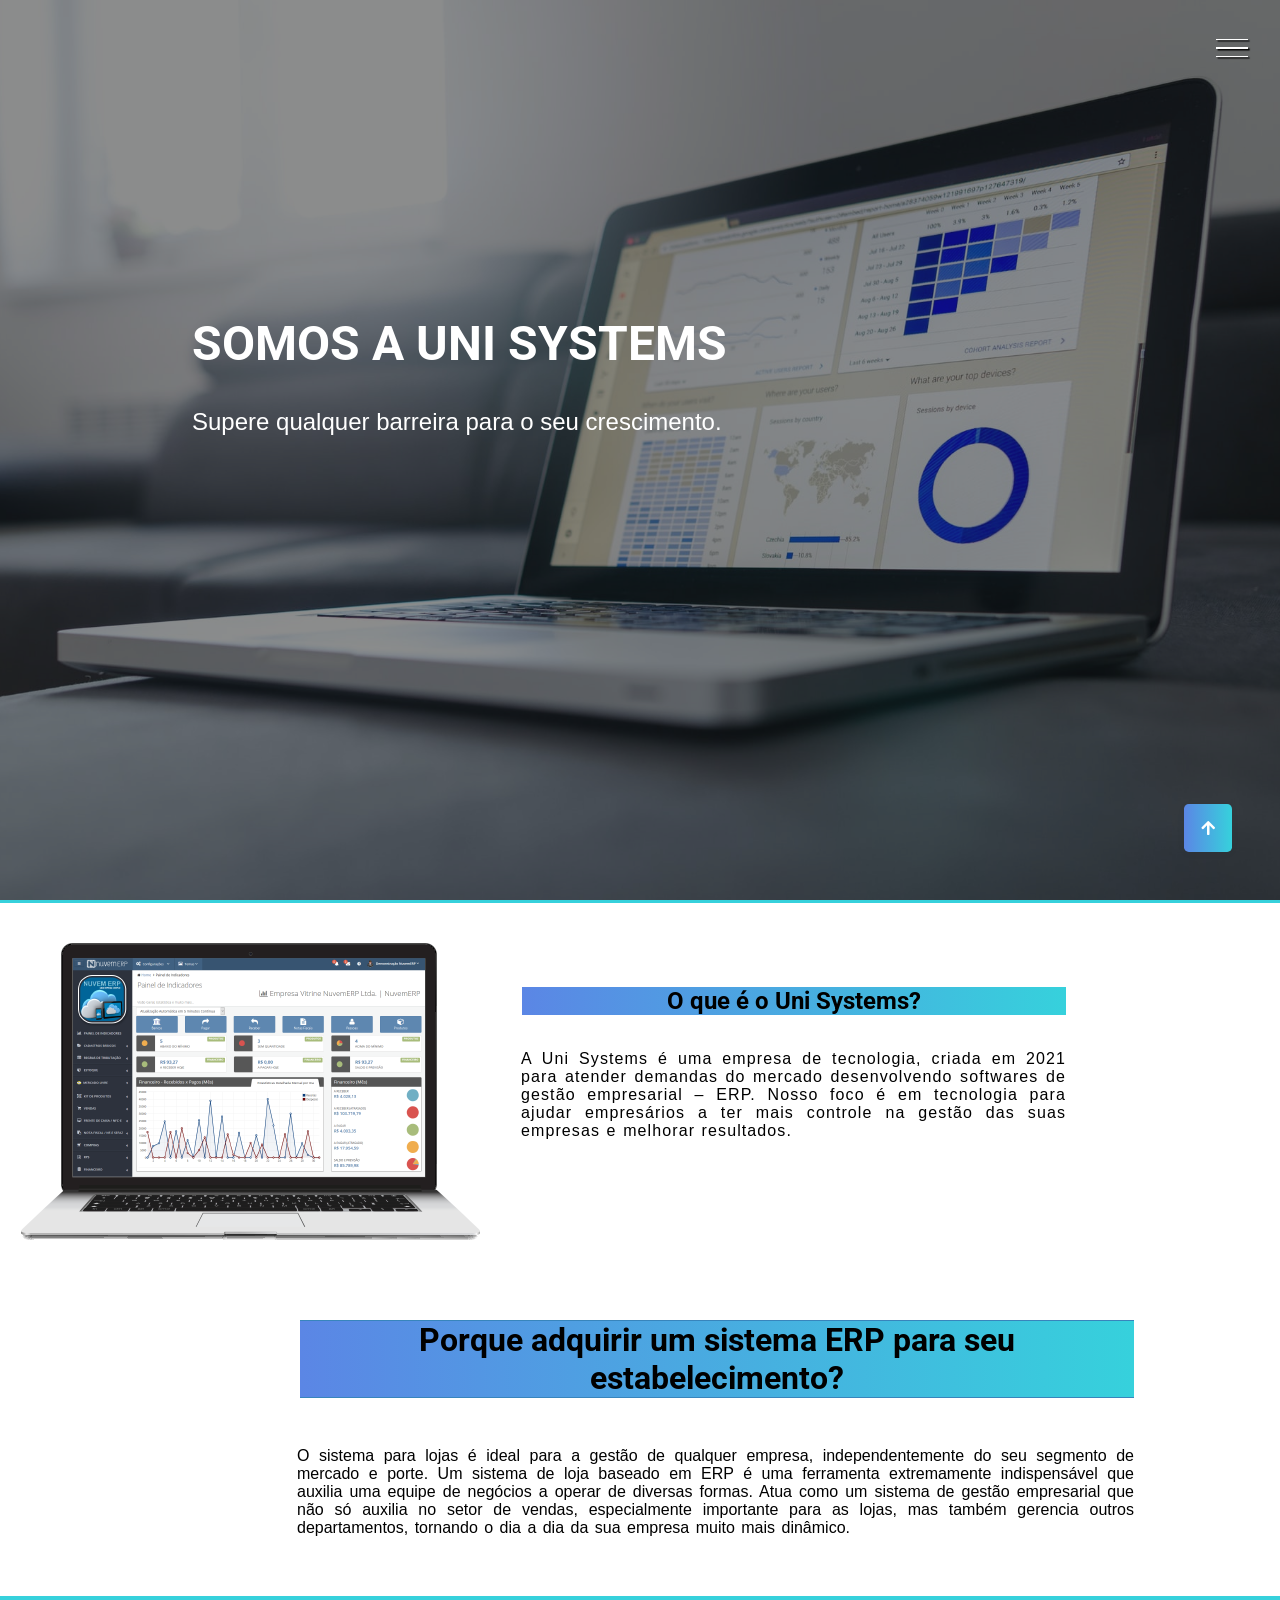
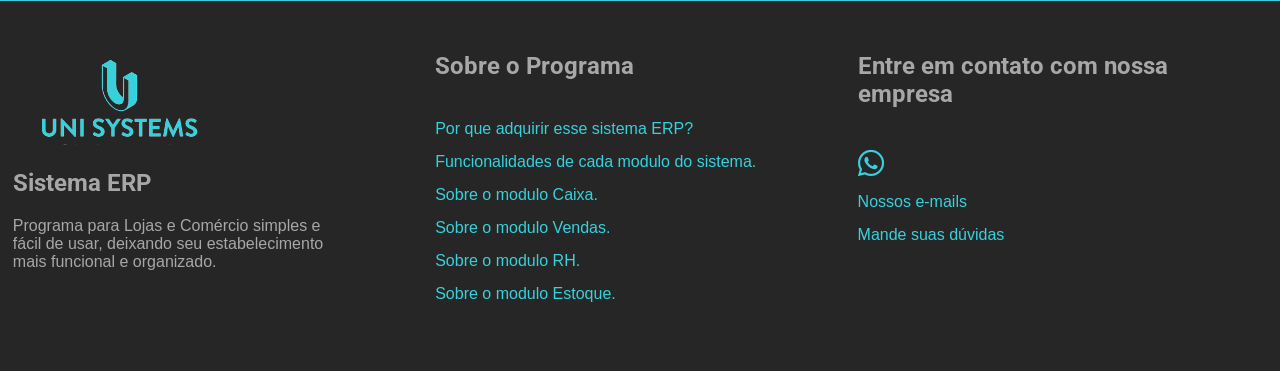
<file: Uni Systems - Front End/HtmlsExtras/principal.html>
<!--Saiba Mais-->
<!DOCTYPE html>
<html lang="pt-BR">

<head>
    <meta charset="UTF-8">
    <meta http-equiv="X-UA-Compatible" content="IE=edge">
    <meta name="viewport" content="width=device-width, initial-scale=1.0">
    <link rel="stylesheet" href="../style.css">
    <title>Sobre o Projeto</title>
</head>

<body>

    <div class="container">

        <div class="hamburguer">
            <div class="line" id="line1"></div>
            <div class="line" id="line2"></div>
            <div class="line" id="line3"></div>
            <span>fechar</span>
        </div>

        <aside class="sidebar">
            <nav>
                <ul class="menu">
                    <li class="menu-item"><a href="../index.html" class="menu-link">Home</a></li>
                    <li class="menu-item"><a href="../index.html" class="menu-link">Funcionalidades</a></li>
                    <li class="menu-item"><a href="../HtmlsExtras/planos.html" class="menu-link">Planos</a></li>
                    <li class="menu-item"><a href="../HtmlsExtras/contato.html" class="menu-link">Contato</a></li>
                </ul>
            </nav>
            <div class="social-media">
                <a href="https://api.whatsapp.com/send?phone=554598383259" target="_blank"><i
                    class="fab fa-whatsapp"></i></a>
            </div>
        </aside>

        <header id="principal">
            <div class="img-wrapper">
                <img src="../Imagens/backPrincipal.jpg" alt="Background">
            </div>
            <div class="banner">
                <h1>SOMOS A UNI SYSTEMS</h1>
                <p>Supere qualquer barreira para o seu crescimento.</p>
            </div>
        </header>

        <div class="saibamais">
            <div class="Sobre">
                <div class="fotosobre">
                    <img src="../Imagens/montagem-note-nuvem-4.png">
                </div>
                <div class="textsobre">
                    <h2>O que é o Uni Systems?</h2>
                    <p>A Uni Systems é uma empresa de tecnologia, criada em 2021 para atender demandas do mercado desenvolvendo softwares de gestão empresarial – ERP. Nosso foco é em tecnologia para ajudar empresários a ter mais controle na gestão das suas
                        empresas e melhorar resultados.</p>
                </div>
            </div>

            <div class="quemsomos">
                <div>
                    <h1>Porque adquirir um sistema ERP para seu estabelecimento?</h1>
                    <p>
                        O sistema para lojas é ideal para a gestão de qualquer empresa, independentemente do seu segmento de mercado e porte. Um sistema de loja baseado em ERP é uma ferramenta extremamente indispensável que auxilia uma equipe de negócios a operar de diversas
                        formas. Atua como um sistema de gestão empresarial que não só auxilia no setor de vendas, especialmente importante para as lojas, mas também gerencia outros departamentos, tornando o dia a dia da sua empresa muito mais dinâmico.
                    </p>
                </div>
            </div>
        </div>


        <footer>
            <div class="wrapper">
                <div class="footer-box">
                    <div class="company-footer">
                        <img src="../Imagens/logoOriginal.png" width="200">
                        <h2>Sistema ERP</h2>
                        <p>Programa para Lojas e Comércio simples e fácil de usar, deixando seu estabelecimento mais funcional e organizado.</p>
                    </div>
                </div>

                <div class="footer-box">
                    <div class="opcoes-footer">
                        <h2>Sobre o Programa</h2>
                        <ul class="footer-list footer-opcoes-list">
                            <li><a href="./principal.html">Por que adquirir esse sistema ERP?</a></li>
                            <li><a href="../index.html">Funcionalidades de cada modulo do sistema.</a></li>
                            <li><a href="./caixa.html">Sobre o modulo Caixa.</a></li>
                            <li><a href="./venda.html">Sobre o modulo Vendas.</a></li>
                            <li><a href="./rh.html">Sobre o modulo RH.</a></li>
                            <li><a href="./estoque.html">Sobre o modulo Estoque.</a></li>
                        </ul>
                    </div>
                </div>

                <div class="footer-box">
                    <h2>Entre em contato com nossa empresa</h2>
                    <ul class="footer-list">
                        <li><a href="https://api.whatsapp.com/send?phone=554598383259" target="_blank"><i
                                            class="fab fa-whatsapp"></i></a></li>

                        <li><a href="./contato.html">Nossos e-mails</a></li>
                        <li><a href="../index.html">Mande suas dúvidas</a></li>
                    </ul>
                </div>

            </div>
        </footer>

        <a href="#principal" id="link-topo">
            <i class="fas fa-arrow-up"></i>
        </a>


</body>

<script src="../script.js"></script>

</html>
</file>
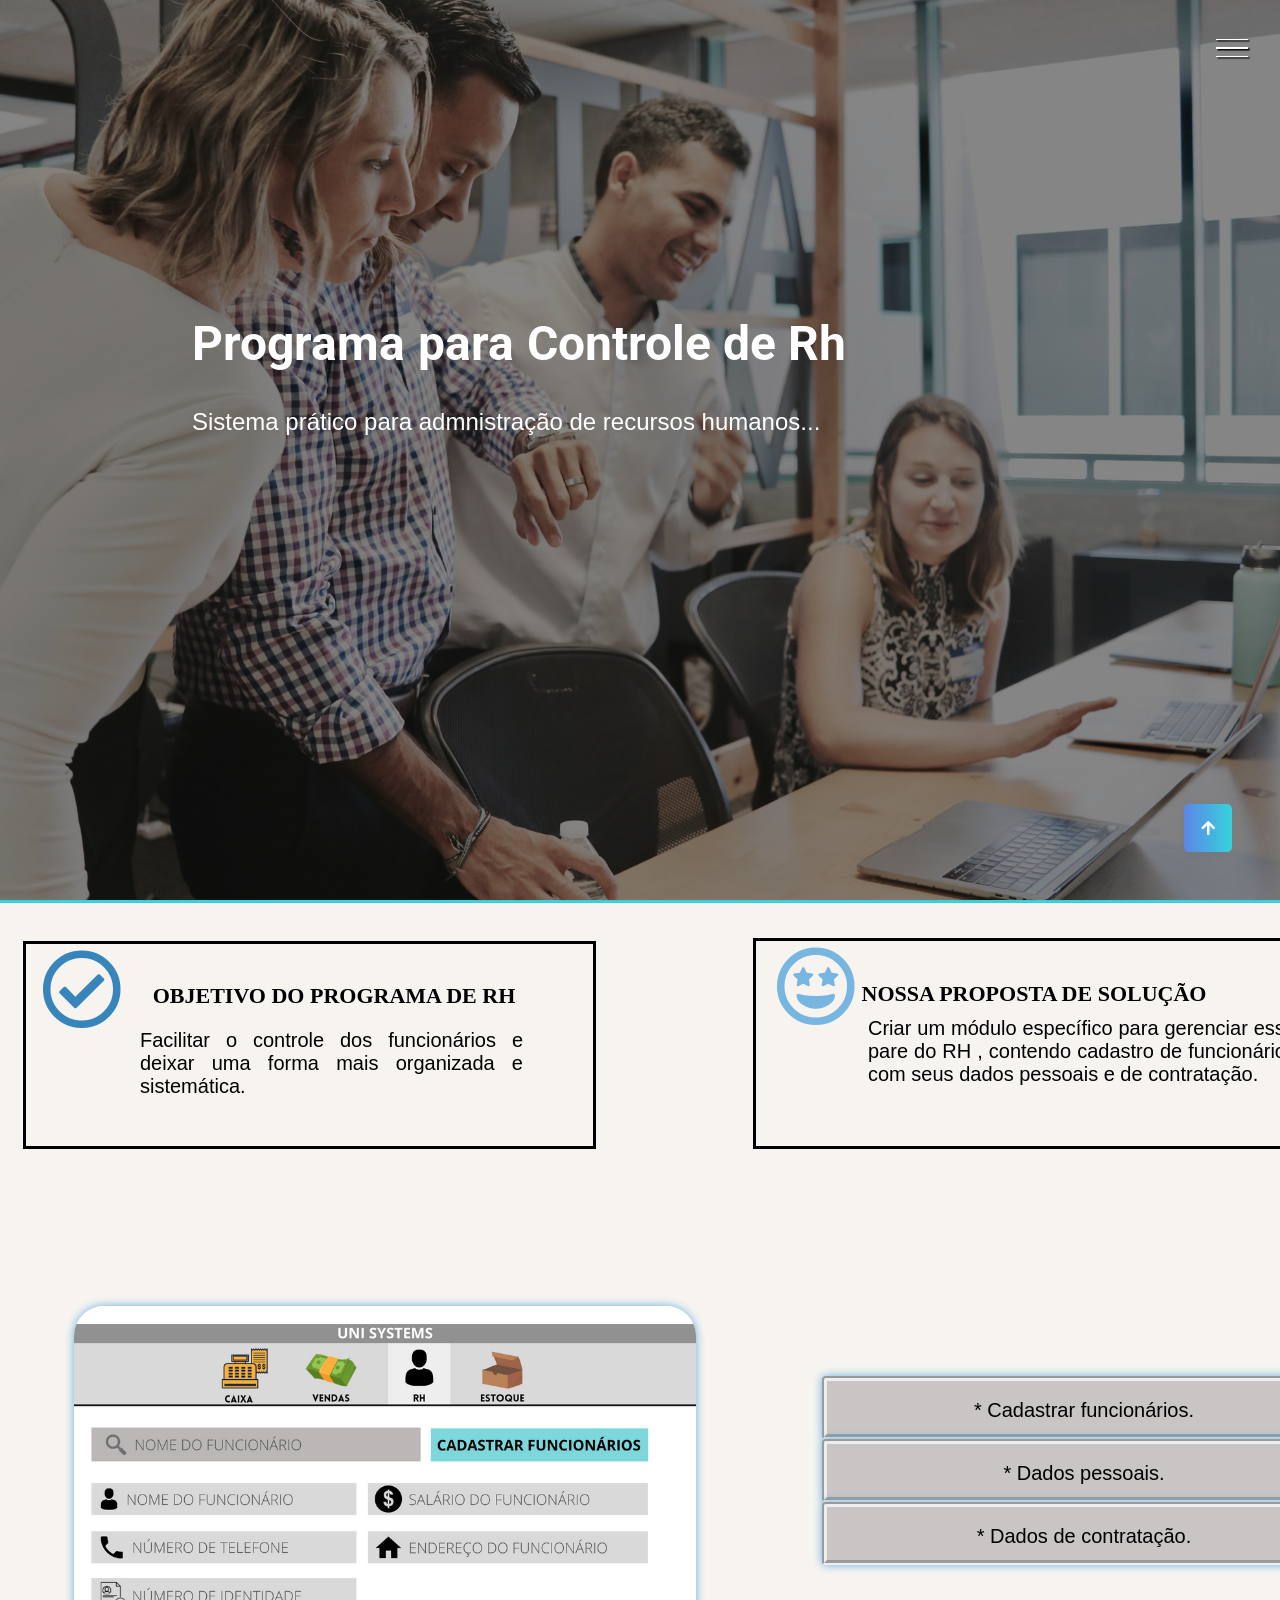
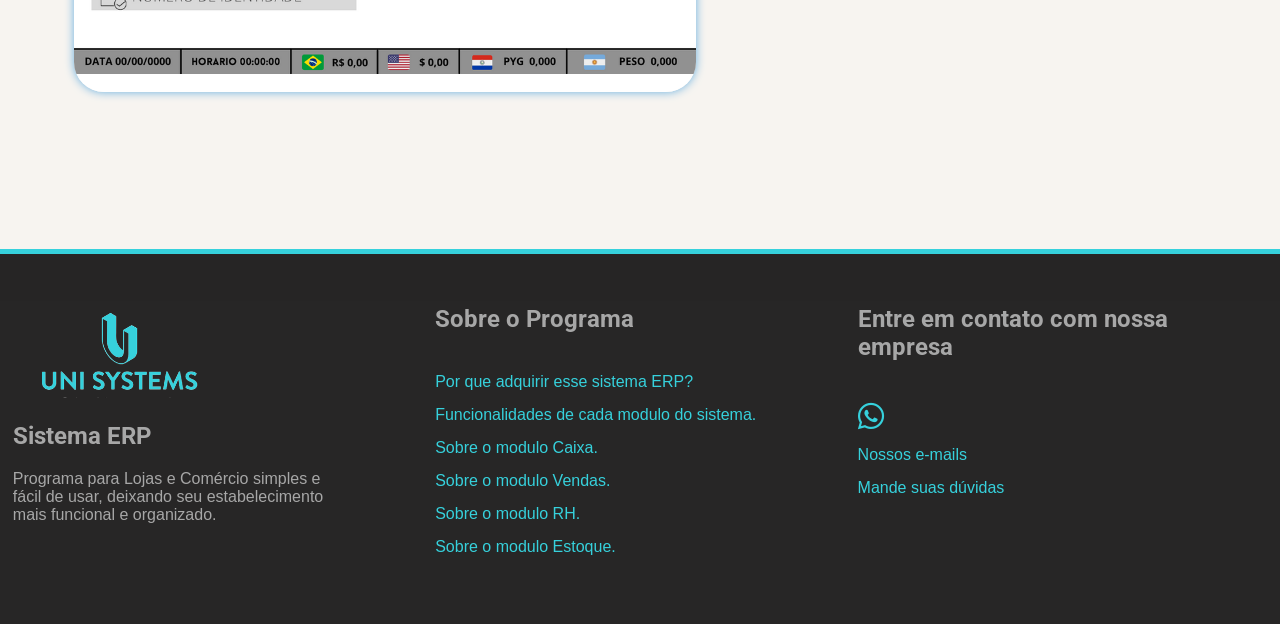
<file: Uni Systems - Front End/HtmlsExtras/rh.html>
<!--Modulo Rh-->
<!DOCTYPE html>
<html lang="pt-BR">

<head>
    <meta charset="UTF-8">
    <meta http-equiv="X-UA-Compatible" content="IE=edge">
    <meta name="viewport" content="width=device-width, initial-scale=1.0">
    <link rel="stylesheet" href="../style.css">
    <title>Sobre o RH</title>
</head>

<body>

    <div class="container">

        <div class="hamburguer">
            <div class="line" id="line1"></div>
            <div class="line" id="line2"></div>
            <div class="line" id="line3"></div>
            <span>fechar</span>
        </div>

        <aside class="sidebar">
            <nav>
                <ul class="menu">
                    <li class="menu-item"><a href="../index.html" class="menu-link">Home</a></li>
                    <li class="menu-item"><a href="../index.html" class="menu-link">Funcionalidades</a></li>
                    <li class="menu-item"><a href="../HtmlsExtras/planos.html" class="menu-link">Planos</a></li>
                    <li class="menu-item"><a href="../HtmlsExtras/contato.html" class="menu-link">Contato</a></li>
                </ul>
            </nav>
            <div class="social-media">
                <a href="https://api.whatsapp.com/send?phone=554598383259" target="_blank"><i
                    class="fab fa-whatsapp"></i></a>
            </div>
        </aside>

        <header id="rh">
            <div class="img-wrapper">
                <img src="../Imagens/backRh.jpg" alt="Background">
            </div>

            <div class="banner">
                <h1>Programa para Controle de Rh</h1>
                <p>Sistema prático para admnistração de recursos humanos...</p>
            </div>
        </header>

        <div class="sessao04">
            <div class="objetivo">
                <i class="far fa-check-circle"></i>
                <h3>Objetivo do Programa de RH</h3>
                <p>Facilitar o controle dos funcionários e deixar uma forma mais organizada e sistemática.
                </p>
            </div>

            <div class="solucao">
                <i class="far fa-grin-stars"></i>
                <h3>Nossa Proposta de Solução</h3>
                <p>Criar um módulo específico para gerenciar essa pare do RH , contendo cadastro de funcionários com seus dados pessoais e de contratação.
                </p>
            </div>

            <div class="funcionalidade-modulo">
                <img src="../Imagens/rh.png" alt="Tela de Exemplo do Programa">
                <ul>
                    <li>* Cadastrar funcionários.</li>
                    <li>* Dados pessoais.</li>
                    <li>* Dados de contratação.</li>
                </ul>
            </div>
        </div>

        <footer>
            <div class="wrapper">
                <div class="footer-box">
                    <div class="company-footer">
                        <img src="../Imagens/logoOriginal.png" width="200">
                        <h2>Sistema ERP</h2>
                        <p>Programa para Lojas e Comércio simples e fácil de usar, deixando seu estabelecimento mais funcional e organizado.</p>
                    </div>
                </div>

                <div class="footer-box">
                    <div class="opcoes-footer">
                        <h2>Sobre o Programa</h2>
                        <ul class="footer-list footer-opcoes-list">
                            <li><a href="./principal.html">Por que adquirir esse sistema ERP?</a></li>
                            <li><a href="../index.html">Funcionalidades de cada modulo do sistema.</a></li>
                            <li><a href="./caixa.html">Sobre o modulo Caixa.</a></li>
                            <li><a href="./venda.html">Sobre o modulo Vendas.</a></li>
                            <li><a href="./rh.html">Sobre o modulo RH.</a></li>
                            <li><a href="./estoque.html">Sobre o modulo Estoque.</a></li>
                        </ul>
                    </div>
                </div>

                <div class="footer-box">
                    <h2>Entre em contato com nossa empresa</h2>
                    <ul class="footer-list">
                        <li><a href="https://api.whatsapp.com/send?phone=554598383259" target="_blank"><i
                                    class="fab fa-whatsapp"></i></a></li>

                        <li><a href="./contato.html">Nossos e-mails</a></li>
                        <li><a href="../index.html">Mande suas dúvidas</a></li>
                    </ul>
                </div>

            </div>

            <a href="#rh" id="link-topo">
                <i class="fas fa-arrow-up"></i>
            </a>
</body>

<script src="../script.js"></script>

</html>
</file>
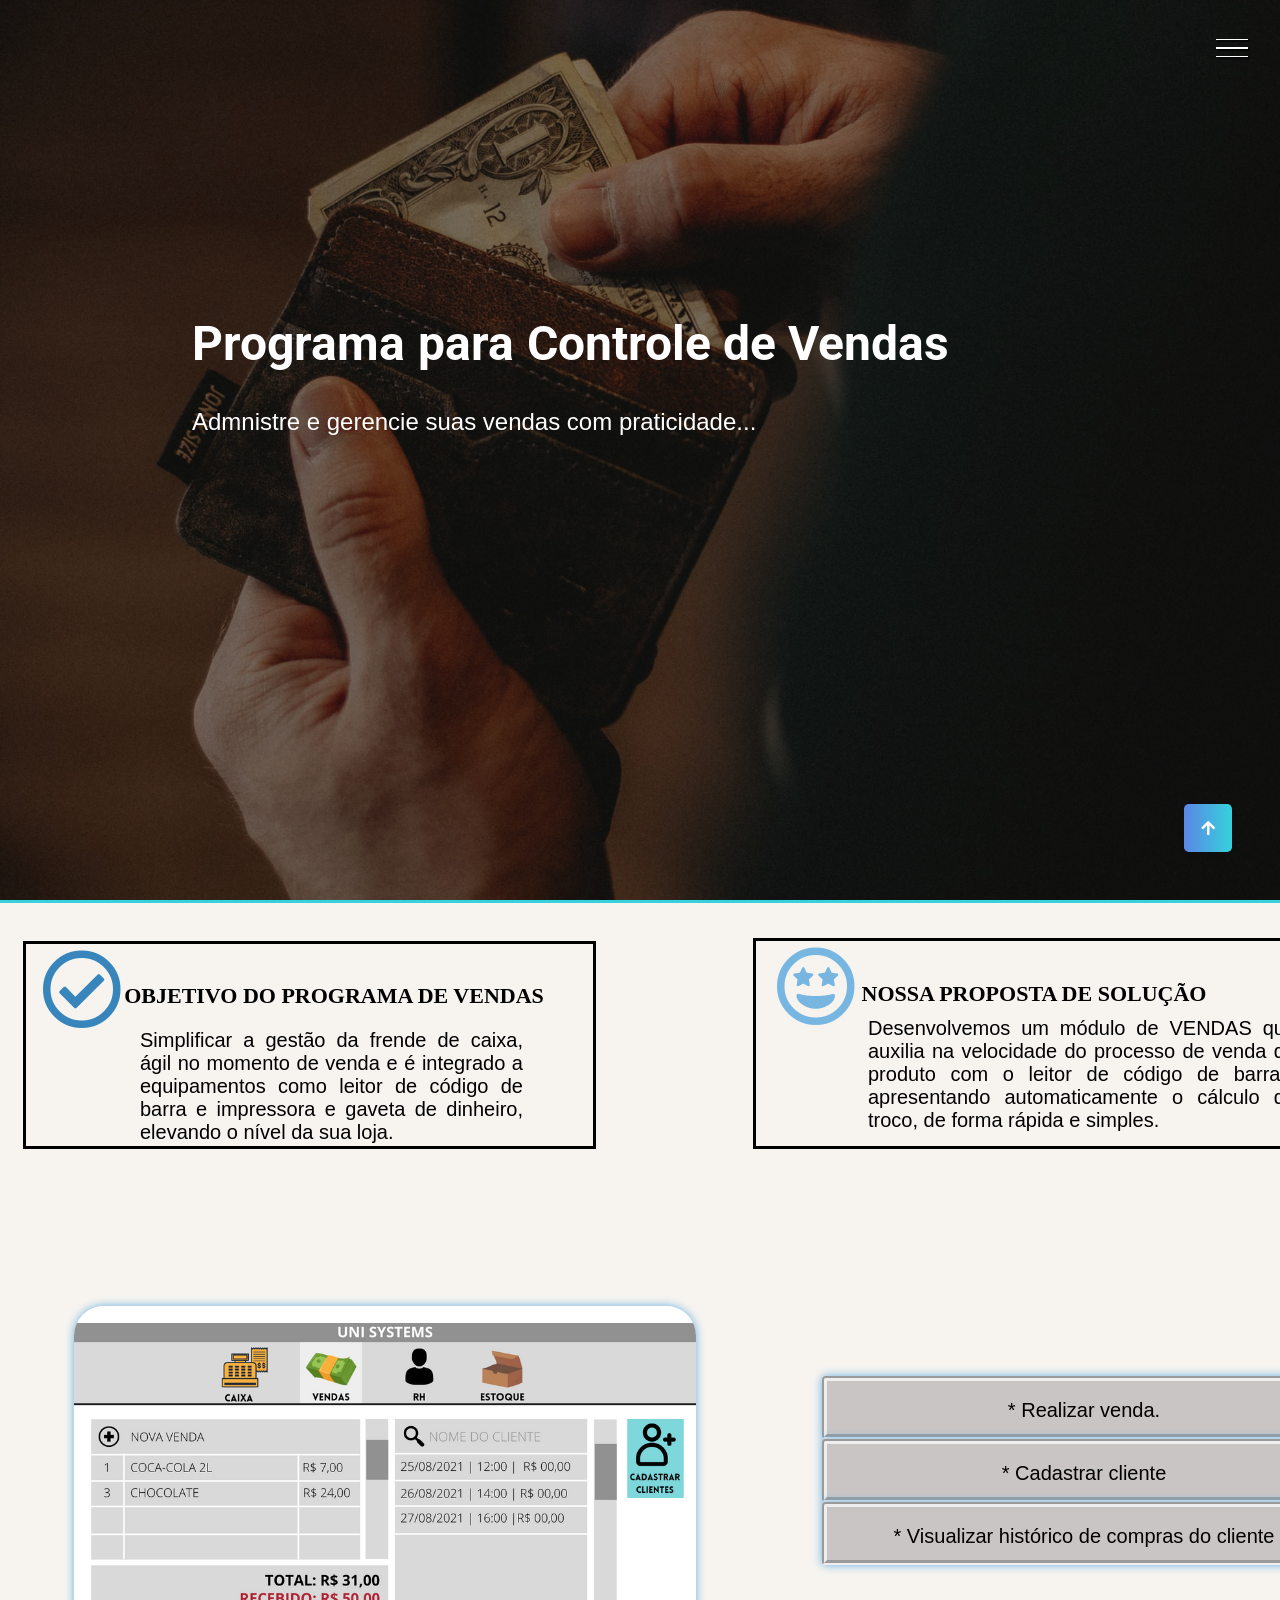
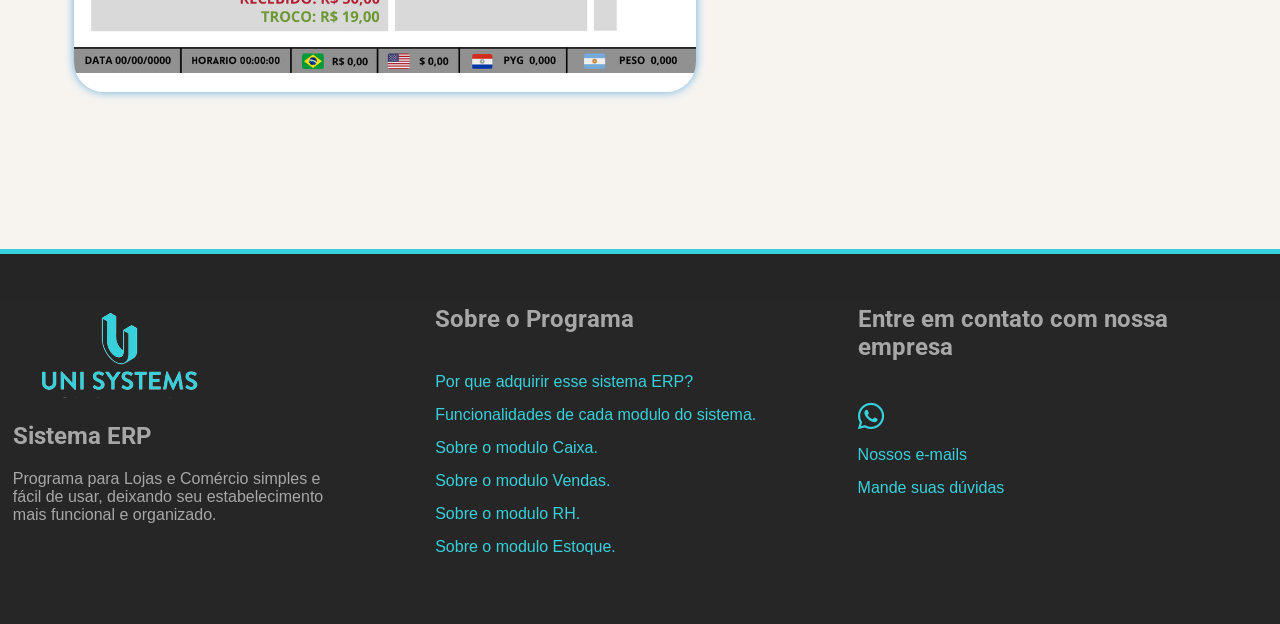
<file: Uni Systems - Front End/HtmlsExtras/venda.html>
<!--Modulo Rh-->
<!DOCTYPE html>
<html lang="pt-BR">

<head>
    <meta charset="UTF-8">
    <meta http-equiv="X-UA-Compatible" content="IE=edge">
    <meta name="viewport" content="width=device-width, initial-scale=1.0">
    <link rel="stylesheet" href="../style.css">
    <title>Sobre a Venda</title>
</head>

<body>

    <div class="container">

        <div class="hamburguer">
            <div class="line" id="line1"></div>
            <div class="line" id="line2"></div>
            <div class="line" id="line3"></div>
            <span>fechar</span>
        </div>

        <aside class="sidebar">
            <nav>
                <ul class="menu">
                    <li class="menu-item"><a href="../index.html" class="menu-link">Home</a></li>
                    <li class="menu-item"><a href="../index.html" class="menu-link">Funcionalidades</a></li>
                    <li class="menu-item"><a href="../HtmlsExtras/planos.html" class="menu-link">Planos</a></li>
                    <li class="menu-item"><a href="../HtmlsExtras/contato.html" class="menu-link">Contato</a></li>
                </ul>
            </nav>
            <div class="social-media">
                <a href="https://api.whatsapp.com/send?phone=554598383259" target="_blank"><i
                    class="fab fa-whatsapp"></i></a>
            </div>
        </aside>

        <header id="vendas">
            <div class="img-wrapper">
                <img src="../Imagens/backVendas.jpg" alt="Background">
            </div>

            <div class="banner">
                <h1>Programa para Controle de Vendas</h1>
                <p>Admnistre e gerencie suas vendas com praticidade...</p>
            </div>
        </header>

        <div class="sessao04">
            <div class="objetivo">
                <i class="far fa-check-circle"></i>
                <h3>Objetivo do Programa de Vendas</h3>
                <p>Simplificar a gestão da frende de caixa, ágil no momento de venda e é integrado a equipamentos como leitor de código de barra e impressora e gaveta de dinheiro, elevando o nível da sua loja.

                </p>
            </div>

            <div class="solucao">
                <i class="far fa-grin-stars"></i>
                <h3>Nossa Proposta de Solução</h3>
                <p>Desenvolvemos um módulo de VENDAS que auxilia na velocidade do processo de venda de produto com o leitor de código de barras, apresentando automaticamente o cálculo do troco, de forma rápida e simples.
                </p>
            </div>

            <div class="funcionalidade-modulo">
                <img src="../Imagens/vendas.png" alt="Tela de Exemplo do Programa">
                <ul>
                    <li>* Realizar venda.</li>
                    <li>* Cadastrar cliente</li>
                    <li>* Visualizar histórico de compras do cliente</li>
                </ul>
            </div>
        </div>

        <footer>
            <div class="wrapper">
                <div class="footer-box">
                    <div class="company-footer">
                        <img src="../Imagens/logoOriginal.png" width="200">
                        <h2>Sistema ERP</h2>
                        <p>Programa para Lojas e Comércio simples e fácil de usar, deixando seu estabelecimento mais funcional e organizado.</p>
                    </div>
                </div>

                <div class="footer-box">
                    <div class="opcoes-footer">
                        <h2>Sobre o Programa</h2>
                        <ul class="footer-list footer-opcoes-list">
                            <li><a href="./principal.html">Por que adquirir esse sistema ERP?</a></li>
                            <li><a href="../index.html">Funcionalidades de cada modulo do sistema.</a></li>
                            <li><a href="./caixa.html">Sobre o modulo Caixa.</a></li>
                            <li><a href="./venda.html">Sobre o modulo Vendas.</a></li>
                            <li><a href="./rh.html">Sobre o modulo RH.</a></li>
                            <li><a href="./estoque.html">Sobre o modulo Estoque.</a></li>
                        </ul>
                    </div>
                </div>

                <div class="footer-box">
                    <h2>Entre em contato com nossa empresa</h2>
                    <ul class="footer-list">
                        <li><a href="https://api.whatsapp.com/send?phone=554598383259" target="_blank"><i
                                    class="fab fa-whatsapp"></i></a></li>

                        <li><a href="./contato.html">Nossos e-mails</a></li>
                        <li><a href="../index.html">Mande suas dúvidas</a></li>
                    </ul>
                </div>

            </div>

            <a href="#vendas" id="link-topo">
                <i class="fas fa-arrow-up"></i>
            </a>
</body>

<script src="../script.js"></script>

</html>
</file>
<file: Uni Systems - Front End/style.css>
@import url('https://fonts.googleapis.com/css2?family=Roboto:wght@100;500;900&display=swap');
    /*fontes*/
    
    @import url("https://cdnjs.cloudflare.com/ajax/libs/font-awesome/5.15.4/css/all.min.css");
    /*icones*/
    
    * {
        margin: 0;
        padding: 0;
        /*margem interna do elemento*/
        list-style: none;
        text-decoration: none;
    }
    
    body {
        overflow-x: hidden;
    }
    
    html {
        scroll-behavior: smooth;
    }
    /*formatando aonde essas linhas vao se posicionar*/
    
    .hamburguer {
        width: 2rem;
        height: 2rem;
        position: fixed;
        z-index: 100;
        right: 2rem;
        top: 2rem;
        display: flex;
        flex-direction: column;
        /*vao ficar um em baixo do outro em vez de ficar do lado*/
        justify-content: space-evenly;
        cursor: pointer;
    }
    
    .show-menu .hamburguer {
        right: 16rem;
    }
    
    .line {
        width: 100%;
        /*vai ter a mesma largura que o elemento hamburguer*/
        height: .1rem;
        background-color: white;
        box-shadow: 0.1rem 0.1rem 1px black;
        transition: transform 1s;
    }
    /*fazendo com que a linha 1 vire para formar um X em conjunto com a linha 3*/
    
    .show-menu #line1 {
        transform: rotate(45deg) translate(.3rem, .45rem);
    }
    
    .show-menu #line2 {
        opacity: 0;
        visibility: hidden;
    }
    
    .show-menu #line3 {
        transform: rotate(-45deg) translate(.3rem, -.45rem);
        ;
    }
    /*formatando o span que é o "fechar"*/
    
    .hamburguer span {
        position: absolute;
        left: 3rem;
        height: 2rem;
        width: 6rem;
        display: flex;
        justify-content: center;
        align-items: center;
        background-color: #36D1DC;
        color: white;
        font-family: Arial, Helvetica, sans-serif;
        opacity: 0;
    }
    
    .hamburguer span::before {
        content: "";
        position: absolute;
        border-right: .5rem solid #36D1DC;
        border-top: .5rem solid transparent;
        border-left: .5rem solid transparent;
        border-bottom: .5rem solid transparent;
        left: -1rem;
    }
    
    .show-menu .hamburguer:hover span {
        opacity: 1;
    }
    
    .img-logo {
        position: absolute;
        left: 9%;
        top: 8%;
        z-index: 100;
        animation: moveBanner 2s;
    }
    
    header {
        width: 100%;
        height: 100vh;
        /*vh pega a altura da vizualizacao que ta senda carregada*/
        overflow: hidden;
        /*desabilita passar o tamanho da janela*/
        position: relative;
        border-bottom: 3px solid #36D1DC;
    }
    
    .img-wrapper {
        width: 100%;
        /*largura, vai ocupar 100% da largura do header aqui*/
        height: 100%;
        overflow: hidden;
        background-color: rgba(0, 0, 0, 0.9);
    }
    
    .img-wrapper img {
        width: 100%;
        height: 100%;
        object-fit: cover;
        /*maneira que ela vai ser envelopada, entao aqui ela vai cobrir a nossa div*/
        opacity: 0.5;
        animation: zoom 25s;
    }
    
    @keyframes zoom {
        /*animação da imagem ao entrar*/
        0% {
            transform: scale(1.3);
        }
        100% {
            transform: scale(1);
        }
    }
    
    .banner {
        position: absolute;
        left: 15%;
        /*distancia do elemento em relação a borda esquerda*/
        /*right: ;*borda direita*/
        top: 35%;
        /*borda superior*/
        /*bottom: ; borda inferior*/
    }
    
    .banner h1 {
        color: #ffffff;
        font-size: 3rem;
        font-family: "Roboto", Arial;
        text-shadow: .3rem .4rem 2px rgba(0, 0, 0, a.4);
        margin-bottom: 2rem;
        /*espaçmento entre cada frase*/
        animation: moveBanner 2s;
    }
    
    .banner p {
        font-family: Arial, serif;
        color: #ffffff;
        font-size: 1.5rem;
        text-shadow: .2rem .2rem rgba(0, 0, 0, a.4);
        line-height: 2.3rem;
        margin-bottom: 1.5rem;
        animation: moveBanner 2s;
    }
    
    .banner button {
        font-family: Arial, Helvetica, sans-serif;
        color: black;
        font-size: 1rem;
        text-transform: uppercase;
        background: #36D1DC;
        /*navegadores antigos*/
        background: -webkit-linear-gradient(to right, #5B86E5, #36D1DC);
        background: linear-gradient(to right, #5B86E5, #36D1DC);
        padding-top: 1rem;
        padding-bottom: 1rem;
        padding-left: 3rem;
        padding-right: 3rem;
        border-radius: 3px;
        border: none;
        cursor: pointer;
        animation: moveBanner 2s;
    }
    
    .banner button:hover {
        color: white;
    }
    
    @keyframes moveBanner {
        0% {
            transform: translateY(10rem);
        }
        100% {
            transform: translateY(0);
        }
    }
    
    .sidebar {
        width: 20rem;
        height: 100vh;
        background-color: gainsboro;
        position: fixed;
        top: 0;
        right: -20rem;
        transition: all 1s;
        z-index: 99;
    }
    /*é uma classe que criamos no JavaScript*/
    
    .show-menu .sidebar {
        right: 0;
    }
    /*arrumando a posição das opcões de menu*/
    
    .menu {
        position: absolute;
        top: 45%;
        left: 50%;
        transform: translate(-50%, -50%);
    }
    /*arrumando cada opçõa do menu*/
    
    .menu-item {
        text-align: center;
        margin-bottom: 2.5rem;
    }
    /*editando a fonte das opcoes*/
    
    .menu-link {
        font-family: Arial, Helvetica, sans-serif;
        font-size: 1.9rem;
        color: rgb(88, 87, 87);
        transition: color 1s;
    }
    /*animação quando passar o mouse em cima da palavra*/
    
    .menu-link:hover {
        color: #36D1DC;
    }
    /*ajustando o simbolo do WhatsApp*/
    
    .social-media {
        position: absolute;
        bottom: 3.6rem;
        width: 100%;
        display: flex;
        justify-content: center;
    }
    
    .social-media i {
        background-color: #36D1DC;
        color: white;
        height: 4.5rem;
        width: 4.5rem;
        font-size: 3rem;
        display: flex;
        justify-content: center;
        align-items: center;
        border-radius: 50%;
        transition: background-color 0.5s;
    }
    
    .social-media i:hover {
        background-color: #5B86E5;
    }
    
    .sessao-header {
        display: flex;
        align-items: center;
        justify-content: center;
    }
    
    .sessao-header h1 {
        bottom: auto;
        position: relative;
        height: 78px;
        text-transform: uppercase;
        top: -4.5625px;
        left: 7px;
        text-align: center;
        margin-left: 52px;
        width: 921px;
        margin-top: 5%;
        font-family: "Roboto", Arial, Helvetica, sans-serif;
        font-size: 2.7rem;
        /*color: rgb(36, 53, 70);*/
        color: black;
        border-radius: 3px;
        background: #36D1DC;
        background: -webkit-linear-gradient(to right, #5B86E5, #36D1DC);
        background: linear-gradient(to right, #5B86E5, #36D1DC);
    }
    
    #funcionalidades h1 {
        text-shadow: rgba(0, 0, 0, 0.3) 0px 1px 1px;
        border-style: hidden;
        border-width: 0px;
        padding-top: 22px;
        border-top-right-radius: 4px;
        border-top-left-radius: 4px;
        border-bottom-left-radius: 4px;
        border-bottom-right-radius: 4px;
        box-shadow: 0px 0px 3px 0px #243546;
        width: 782px;
        margin-top: 76.3438px;
        height: 66px;
    }
    
    .funcionalidade-caixa h3 {
        width: 55px;
        top: -236px;
        left: 285px;
        position: relative;
        font-family: "Roboto", Arial, Helvetica, sans-serif;
    }
    
    .funcionalidade-caixa p {
        top: -218px;
        left: 285px;
        position: relative;
        width: 282px;
        text-align: justify;
        font-family: Arial, Helvetica, sans-serif;
        font-size: 0.9rem;
    }
    
    .funcionalidades .funcionalidade-caixa {
        height: 311px;
        width: 584px;
        top: 33px;
        left: 0px;
        position: relative;
    }
    
    .funcionalidade-vendas h3 {
        width: 68px;
        top: -229px;
        left: 285px;
        position: relative;
        font-family: "Roboto", Arial, Helvetica, sans-serif;
    }
    
    .funcionalidade-vendas p {
        left: 285px;
        position: relative;
        width: 282px;
        text-align: justify;
        top: -210px;
        font-family: Arial, Helvetica, sans-serif;
        font-size: 0.9rem;
    }
    
    .funcionalidades .funcionalidade-vendas {
        height: 284px;
        width: 584px;
        left: 0px;
        position: relative;
        bottom: auto;
        top: 82px;
    }
    
    .funcionalidade-rh h3 {
        width: 40px;
        top: -229px;
        left: 285px;
        position: relative;
        font-family: "Roboto", Arial, Helvetica, sans-serif;
    }
    
    .funcionalidade-rh p {
        left: 285px;
        position: relative;
        width: 282px;
        text-align: justify;
        top: -220px;
        font-family: Arial, Helvetica, sans-serif;
        font-size: 0.9rem;
    }
    
    .funcionalidades .funcionalidade-rh {
        height: 299px;
        width: 584px;
        left: 733px;
        position: relative;
        top: -562px;
    }
    
    .funcionalidade-estoque h3 {
        width: 77px;
        position: relative;
        left: 285px;
        bottom: auto;
        top: -234px;
        font-family: "Roboto", Arial, Helvetica, sans-serif;
    }
    
    .funcionalidade-estoque p {
        left: 285px;
        position: relative;
        width: 282px;
        text-align: justify;
        top: -217px;
        font-family: Arial, Helvetica, sans-serif;
        font-size: 0.9rem;
    }
    
    .funcionalidades .funcionalidade-estoque {
        height: 311px;
        position: relative;
        width: 584px;
        left: 735px;
        bottom: auto;
        top: -509px;
    }
    
    .sessao-funcionalidades .funcionalidades {
        height: 706px;
    }
    
    #modulos h1 {
        text-shadow: rgba(0, 0, 0, 0.3) 0px 1px 1px;
        border-style: hidden;
        border-width: 0px;
        padding-top: 22px;
        border-top-right-radius: 4px;
        border-top-left-radius: 4px;
        border-bottom-left-radius: 4px;
        border-bottom-right-radius: 4px;
        box-shadow: 0px 0px 3px 0px #243546;
        width: 782px;
        margin-top: 76.3438px;
        height: 66px;
    }
    
    .modulos {
        display: flex;
        justify-content: space-evenly;
        margin-bottom: 2rem;
    }
    /*definindo o tamanho dos cards dos modulos*/
    
    .card {
        margin-top: 5%;
        width: 15.5rem;
        height: 25.3rem;
        position: relative;
    }
    /*colocando um fundo preto para quando colocar transparecia ficar preto*/
    
    .card-img-wrapper {
        width: 100%;
        height: 100%;
        background-color: black;
        border-radius: 0.5rem;
    }
    /*formatando a imagem para ficar no mesmo tamanho dos card*/
    
    .card-img-wrapper img {
        object-fit: cover;
        width: 100%;
        height: 100%;
        border-radius: 0.5rem;
        opacity: 0.8;
        margin-bottom: 10%;
        transition: opacity 0.3s;
    }
    /*animação para ficar com opacidade*/
    
    .card:hover .card-img-wrapper img {
        opacity: 0.3;
    }
    
    .card-info {
        position: absolute;
        bottom: 0;
        opacity: 0;
        visibility: hidden;
        margin-bottom: -3.6rem;
        padding: 2rem;
        text-shadow: 0.3rem 0.2rem 0.3rem rgba(0, 0, 0, 0.6);
        transition: all 0.3s;
    }
    
    .card-info h3 {
        font-family: Arial, Helvetica, sans-serif;
        font-weight: bolder;
        color: #36D1DC;
        margin-bottom: 1rem;
    }
    
    .card-info p {
        font-family: Arial, Helvetica, sans-serif;
        color: white;
        font-weight: 400;
        width: 80%;
        margin-bottom: 1.8rem;
    }
    /*definindo formatação do botao que é aplicado em quase todos*/
    
    .btn {
        background: #36D1DC;
        background: -webkit-linear-gradient(to right, #5B86E5, #36D1DC);
        background: linear-gradient(to right, #5B86E5, #36D1DC);
        font-family: Arial, Helvetica, sans-serif;
        color: black;
        border-radius: 0.5rem;
        border: none;
        box-shadow: 0 0.1rem 0.8rem rgba(0, 0, 0, 0.4);
    }
    
    .card-info button {
        width: 8rem;
        height: 2.5rem;
        cursor: pointer;
    }
    /*animação do botão*/
    
    .card-info button:hover {
        color: white;
    }
    /*tornando o texto visivel quando o ponteiro estiver em cima*/
    
    .card:hover .card-info {
        bottom: 2.3rem;
        opacity: 1;
        visibility: visible;
    }
    
    #mensagem {
        height: 740px;
    }
    
    .sessao-mensagem {
        width: 100%;
        height: 100vw;
        background-color: rgb(233, 233, 233);
        display: flex;
        align-content: center;
        justify-content: center;
        margin-top: 8%;
        border-top: 3px solid rgb(68, 68, 68);
    }
    
    .mensagem-wrapper {
        margin-top: 8%;
        width: 60%;
        height: 30rem;
        display: flex;
        box-shadow: 0 2rem 3rem rgba(0, 0, 0, 0.5);
    }
    /*editando imagem esquerda do bloco*/
    
    .mensagem-left {
        width: 35%;
        background: linear-gradient(rgba(15, 15, 15, 0.6), rgba(22, 22, 22, 0.9)), url(./Imagens/contato.jpg);
        background-size: cover;
    }
    
    .mensagem-right {
        width: 65%;
        background-color: #eee;
        padding: 1rem 3rem 3rem 3rem;
    }
    
    .sessao-mensagem h1 {
        width: 100%;
        text-align: center;
        font-family: "Roboto", Arial, Helvetica, sans-serif;
        color: #272727;
        font-size: 2.5rem;
    }
    
    .sessao-mensagem form {
        margin-top: 9%;
        width: 100%;
        display: flex;
        flex-direction: column;
        align-items: center;
    }
    
    .input-group {
        position: relative;
    }
    
    .field {
        background: transparent;
        border: none;
        width: 20rem;
        font-size: 1rem;
        font-family: Arial, Helvetica, sans-serif;
        border-bottom: 1px solid #636363;
        outline: none;
        margin: 2rem 0;
    }
    
    .input-group textarea {
        padding-top: 1rem;
        min-width: 17rem;
        max-width: 23rem;
        max-height: 3rem;
    }
    
    .field-label {
        position: absolute;
        left: 0.5rem;
        font-family: Arial, Helvetica, sans-serif;
        transition: all 0.3s;
    }
    
    .field:focus {
        border-bottom: 1px solid;
    }
    
    .btn-submit {
        font-size: 1.2rem;
        text-transform: uppercase;
        width: 80%;
        height: 2.5rem;
        margin-top: 1rem;
        letter-spacing: 0.2rem;
        cursor: pointer;
        text-shadow: 0 0.1rem 0.3rem rgba(0, 0, 0, 0.5);
        box-shadow: 0 0.1rem 0.3rem rgba(0, 0, 0, 0.3);
    }
    
    .btn-submit:hover {
        color: white;
    }
    /*footer*/
    
    footer {
        background-color: rgba(24, 23, 23, 0.932);
        padding-bottom: 40px;
        border-top: 5px solid #36D1DC;
        margin-top: -52px;
    }
    
    footer h2 {
        font-family: "Roboto", Arial, Helvetica, sans-serif;
        color: #a7a7a7;
    }
    
    .footer-box p {
        font-family: Arial, Helvetica, sans-serif;
        color: #a7a7a7;
    }
    
    .footer-box a {
        font-family: Arial, Helvetica, sans-serif;
        color: #36D1DC;
    }
    
    .footer-box {
        margin-top: 3%;
        width: 31%;
        padding: 1%;
        float: left;
    }
    
    footer .wrapper::after {
        clear: both;
        content: "";
        display: block;
    }
    
    .footer-bottom .wrapper p {
        color: #a7a7a7;
    }
    
    footer ul {
        padding: 0;
    }
    
    .company-footer {
        width: 80%;
    }
    
    .footer-list {
        margin-top: 10%;
    }
    
    .company-footer h2 {
        margin-top: 20px;
    }
    
    .company-footer h2,
    .company-footer p {
        margin-bottom: 20px;
    }
    
    .footer-list li {
        margin-bottom: 15px;
    }
    
    .footer-list a {
        transition: .5s;
    }
    
    .footer-list a:hover {
        color: white;
    }
    
    .footer-list .fab {
        font-size: 30px;
    }
    
    .footer-bottom {
        border-top: 1px solid #B2B2B2;
    }
    
    .footer-bottom p {
        font-weight: 600;
        margin-top: 30px;
        margin-left: 10px;
    }
    
    #link-topo {
        position: fixed;
        right: 3rem;
        bottom: 3rem;
        width: 3rem;
        height: 3rem;
        background: #36D1DC;
        background: -webkit-linear-gradient(to right, #5B86E5, #36D1DC);
        background: linear-gradient(to right, #5B86E5, #36D1DC);
        display: flex;
        justify-content: center;
        align-items: center;
        color: white;
        border-radius: .3rem;
        box-shadow: 0 0.1rem 0.6rem #00000009;
    }
    /*Começo do planos.html*/
    
    .sessao-planos {
        margin-bottom: 85px;
    }
    
    .planos {
        display: flex;
        justify-content: space-evenly;
        margin-bottom: 2rem;
    }
    
    .card-planos {
        margin-top: 5%;
        width: 18rem;
        height: 35rem;
        position: relative;
    }
    
    .card-planos-img-wrapper {
        width: 100%;
        height: 100%;
        background-color: black;
        border-radius: 0.5rem;
    }
    
    .card-planos-img-wrapper img {
        object-fit: cover;
        width: 100%;
        height: 100%;
        border-radius: 0.5rem;
        opacity: 0.8;
        margin-bottom: 10%;
        transition: opacity 0.3s;
    }
    
    .card-planos:hover .card-planos-img-wrapper img {
        opacity: 0.3;
    }
    
    .card-planos-info {
        position: absolute;
        bottom: 0;
        opacity: 0;
        visibility: hidden;
        margin-bottom: 1rem;
        padding: 2rem;
        text-shadow: 0.3rem 0.2rem 0.3rem rgba(0, 0, 0, 0.6);
        transition: all 0.3s;
        right: auto;
        left: 13px;
    }
    
    .card-planos-info h3 {
        font-family: Arial, Helvetica, sans-serif;
        font-size: 1.2rem;
        font-weight: bolder;
        color: white;
        margin-bottom: 1rem;
    }
    
    .card-planos-info li {
        margin-bottom: 15px;
    }
    
    .card-planos-info ul {
        text-align: center;
    }
    
    .card-planos-info button {
        width: 8rem;
        height: 2.5rem;
        cursor: pointer;
    }
    
    .card-planos-info button:hover {
        color: white;
    }
    
    .card-planos:hover .card-planos-info {
        bottom: 2.3rem;
        opacity: 1;
        visibility: visible;
    }
    
    .obs-planos {
        text-align: center;
        margin-left: 122px;
        width: 1104px;
        color: grey;
    }
    /*Começo do caixa - rh - estoque - venda.html*/
    
    .sessao04 {
        background-color: rgba(243, 239, 233, 0.671);
    }
    
    .objetivo p {
        width: 383px;
        font-family: Arial, Helvetica, sans-serif;
        text-align: justify;
        font-size: 20px;
        border-style: hidden;
        border-width: 0px;
        border-color: transparent;
        position: relative;
        top: -21px;
        left: 114px;
    }
    
    .objetivo h3 {
        text-align: center;
        text-transform: uppercase;
        font-size: 22px;
        position: relative;
        width: 426px;
        left: 95px;
        top: -41px;
    }
    
    .sessao04 .objetivo {
        position: relative;
        margin-left: -75px;
        width: 567px;
        border-style: solid;
        bottom: auto;
        height: 202px;
        right: auto;
        left: 98px;
        top: 38px;
    }
    
    .objetivo .fa-check-circle {
        color: #3885bc;
        position: relative;
        top: 5px;
        left: 16px;
        font-size: 80px;
    }
    
    .sessao04 .solucao {
        bottom: auto;
        position: relative;
        border-style: solid;
        width: 573px;
        right: auto;
        left: 698px;
        margin-top: 3spx;
        height: 205px;
        top: -173px;
        margin-left: 55px;
    }
    
    .solucao p {
        font-size: 20px;
        font-family: Arial, Helvetica, sans-serif;
        position: relative;
        bottom: auto;
        top: -30px;
        text-align: justify;
        width: 428px;
        right: auto;
        left: 112px;
    }
    
    .solucao h3 {
        font-size: 22px;
        text-align: center;
        text-transform: uppercase;
        position: relative;
        bottom: auto;
        top: -40px;
        margin-left: -5px;
        width: 454px;
        right: auto;
        left: 56px;
    }
    
    .solucao .fa-grin-stars {
        font-size: 80px;
        color: #78b6e2;
        right: auto;
        position: relative;
        bottom: auto;
        top: 5px;
        left: 21px;
    }
    
    .sessao04 .funcionalidade-modulo {
        bottom: auto;
        position: relative;
        left: 0px;
        top: -96px;
        margin-left: 24px;
        width: 1253px;
        border-style: hidden;
        border-width: 3px;
    }
    
    .funcionalidade-modulo li {
        background-color: #c0bcbcd5;
        list-style: square;
        font-family: Arial, Helvetica, sans-serif;
        font-size: 20px;
        text-shadow: none;
        width: 514px;
        text-align: center;
        position: relative;
        padding-top: 18px;
        padding-bottom: 12px;
        top: 0px;
        left: 0px;
        border-width: 5px;
        border-top-left-radius: 10px;
        border-bottom-right-radius: 90px;
        border-bottom-left-radius: 10px;
        border-top-right-radius: 90px;
        list-style-type: none;
        border-style: groove;
        box-shadow: 0px 0px 10px 0px #66aedf;
    }
    
    .funcionalidade-modulo ul {
        position: relative;
        width: 525px;
        top: -240px;
        left: 678px;
        border-style: hidden;
        bottom: auto;
        margin-left: 120px;
    }
    
    .funcionalidade-modulo img {
        right: auto;
        position: relative;
        bottom: auto;
        left: 15px;
        top: 80px;
        box-shadow: 0px 0px 10px 0px #66aedf;
        border-radius: 30px;
        margin-left: 35px;
    }
    /*Saiba Mais*/
    
    .fotosobre img {
        top: 38px;
        left: 0px;
        position: relative;
    }
    
    .textsobre h2 {
        background: #36D1DC;
        background: -webkit-linear-gradient(to right, #5B86E5, #36D1DC);
        background: linear-gradient(to right, #5B86E5, #36D1DC);
        position: relative;
        width: 544px;
        top: -222px;
        left: 17px;
        margin-left: 505px;
        text-align: center;
        font-family: "Roboto", Arial, Helvetica, sans-serif;
    }
    
    .textsobre p {
        text-align: justify;
        position: relative;
        box-sizing: content-box;
        height: 117px;
        width: 545px;
        top: -185px;
        margin-left: 521px;
        letter-spacing: 1.1px;
        word-spacing: 1px;
        margin-top: -2px;
        font-family: Arial, Helvetica, sans-serif;
    }
    
    .quemsomos {
        margin-top: 10%;
    }
    
    .quemsomos h1 {
        margin-left: 200px;
        margin-right: auto;
        position: relative;
        top: -160px;
        min-width: 0px;
        max-width: auto;
        background: #36D1DC;
        background: -webkit-linear-gradient(to right, #5B86E5, #36D1DC);
        background: linear-gradient(to right, #5B86E5, #36D1DC);
        left: 100px;
        border-top-style: solid;
        border-top-color: #3885bc;
        border-top-width: 1px;
        border-bottom-style: solid;
        border-bottom-width: 1px;
        border-bottom-color: #3885bc;
        width: 834px;
        text-align: center;
        font-family: "Roboto", Arial, Helvetica, sans-serif;
    }
    
    .quemsomos p {
        text-align: justify;
        top: -111px;
        position: relative;
        word-spacing: 2px;
        font-family: Arial, Helvetica, sans-serif;
        margin-left: 297px !important;
        width: 837px;
    }
    /*contato.html*/
    
    .contatos {
        margin-bottom: 10%;
    }
    
    .contato li {
        margin-top: 4%;
        position: relative;
        left: 300px;
        margin-right: 20px;
        align-items: center;
        display: inline-block;
        vertical-align: top;
    }
    
    .contato i {
        font-size: 1.8rem;
        margin-top: 4px;
    }
    
    .contato p {
        font-size: 1.8rem;
        font-family: "Roboto";
    }
</file>
